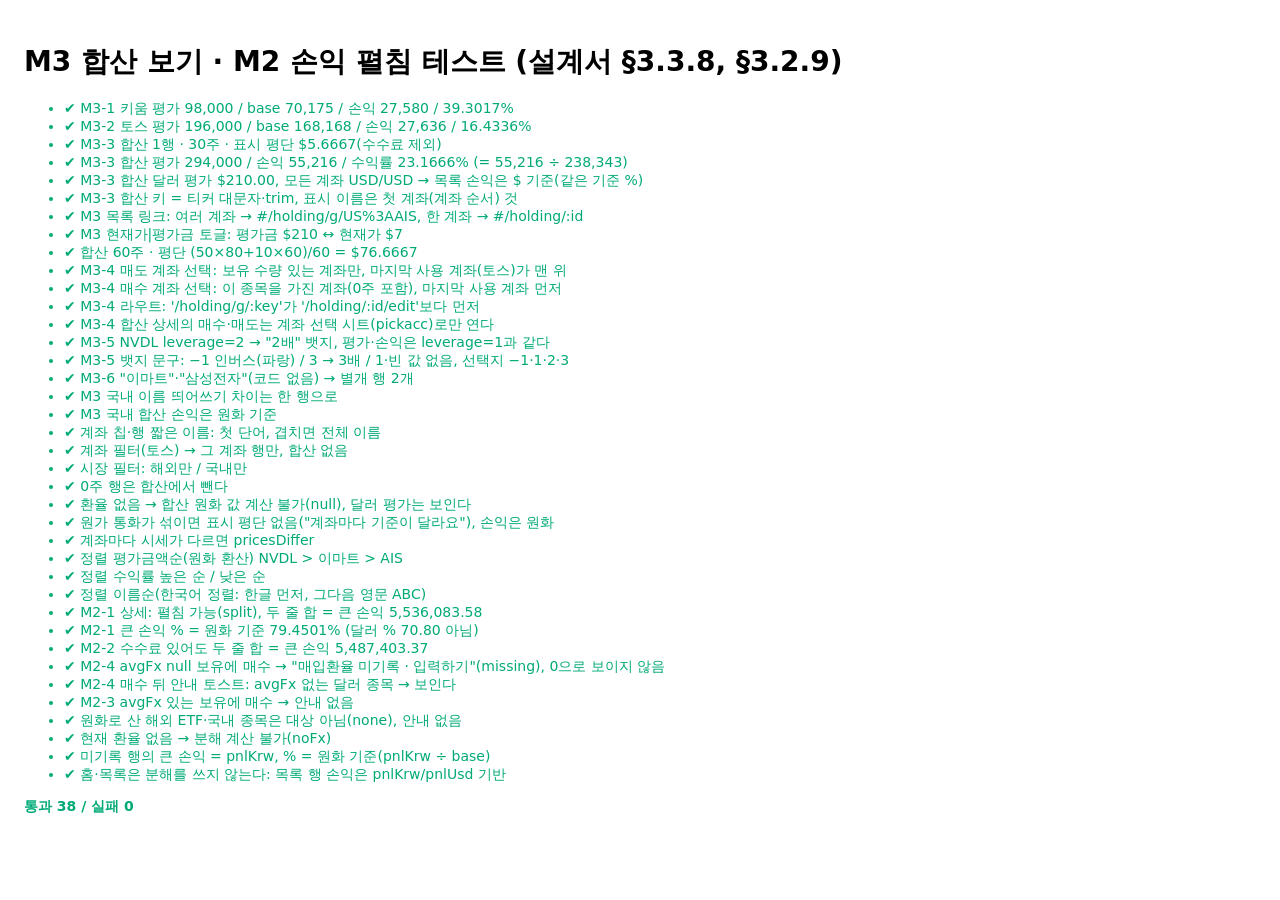
<file: tests-m3.html>
<!doctype html>
<html lang="ko"><head><meta charset="utf-8"><title>M3·M2 화면 규칙 테스트</title>
<style>body{font:14px system-ui;padding:16px}.ok{color:#0a7}.no{color:#d22;font-weight:700}</style></head>
<body><h1>M3 합산 보기 · M2 손익 펼침 테스트 (설계서 §3.3.8, §3.2.9)</h1><ul id="out"></ul><p id="sum"></p>
<script type="module">
import { valueHolding, applyBuy, summarize } from './js/calc.js';
import { holdingKey, groupRows, sortGroups, rowPl, rowValue, groupHref, accLabel, shortAccNames, leverageBadge, LEVERAGE_OPTS, accountChoices, pnlView, headlinePl, needFxHint } from './js/group.js';
const out = document.getElementById('out'); let pass = 0, fail = 0;
const near = (a, b, tol = 0.01) => a != null && Math.abs(a - b) <= tol;
function t(name, cond, detail = '') { const li = document.createElement('li'); li.className = cond ? 'ok' : 'no'; li.textContent = `${cond ? '✔' : '✘'} ${name} ${cond ? '' : detail}`; out.appendChild(li); cond ? pass++ : fail++; }

try {
  // ---------- M3 (fx = 1,400, 현재가 $7.00) ----------
  const fx = 1400;
  const kiwoom = { id: 'k', name: '키움', buyFeePct: 0.25, sellFeePct: 0.25, sellTaxPct: 0.2, baseCurrency: 'USD' };
  const toss = { id: 't', name: '토스', buyFeePct: 0.1, sellFeePct: 0.1, sellTaxPct: 0.2, baseCurrency: 'USD' };
  const meritz = { id: 'm', name: '메리츠', buyFeePct: 0.015, sellFeePct: 0.015, sellTaxPct: 0.2, baseCurrency: 'KRW' };
  const aisK = { id: 'a1', accountId: 'k', market: 'US', ticker: 'AIS', category: 'STOCK', quantity: 10, avgPrice: 5, costCurrency: 'USD' };
  const aisT = { id: 'a2', accountId: 't', market: 'US', ticker: 'ais ', name: 'AIS Corp', category: 'STOCK', quantity: 20, avgPrice: 6, costCurrency: 'USD' };
  let v = valueHolding(aisK, kiwoom, 7, fx);
  t('M3-1 키움 평가 98,000 / base 70,175 / 손익 27,580 / 39.3017%', near(v.mvKrw, 98000) && near(v.base, 70175) && near(v.pnlKrw, 27580) && near(headlinePl(v).ret, 39.3017, 0.0001), `${v.mvKrw} ${v.base} ${v.pnlKrw} ${headlinePl(v).ret}`);
  v = valueHolding(aisT, toss, 7, fx);
  t('M3-2 토스 평가 196,000 / base 168,168 / 손익 27,636 / 16.4336%', near(v.mvKrw, 196000) && near(v.base, 168168) && near(v.pnlKrw, 27636) && near(headlinePl(v).ret, 16.4336, 0.0001), `${v.mvKrw} ${v.base} ${v.pnlKrw}`);

  const accounts = [kiwoom, meritz, toss];
  const S = (hs, f = fx, priceOf = () => 7) => summarize({ accounts, holdings: hs, cash: [], priceOf, fx: f });
  const order = accounts.map((a) => a.id);
  let gs = groupRows(S([aisK, aisT]).rows, { accountOrder: order });
  let g = gs[0];
  t('M3-3 합산 1행 · 30주 · 표시 평단 $5.6667(수수료 제외)', gs.length === 1 && g.quantity === 30 && near(g.avgPrice, 5.6667, 0.0001) && g.count === 2, JSON.stringify({ n: gs.length, q: g.quantity, a: g.avgPrice }));
  t('M3-3 합산 평가 294,000 / 손익 55,216 / 수익률 23.1666% (= 55,216 ÷ 238,343)', near(g.mvKrw, 294000) && near(g.pnlKrw, 55216) && near(g.base, 238343) && near(g.ret, 23.1666, 0.0001), `${g.mvKrw} ${g.pnlKrw} ${g.ret}`);
  t('M3-3 합산 달러 평가 $210.00, 모든 계좌 USD/USD → 목록 손익은 $ 기준(같은 기준 %)', near(g.mvNative, 210) && g.allUsd && rowPl(g).cur === 'USD' && near(rowPl(g).value, g.pnlUsd) && rowPl(g).ret === g.retUsd);
  t('M3-3 합산 키 = 티커 대문자·trim, 표시 이름은 첫 계좌(계좌 순서) 것', g.key === 'US:AIS' && g.h.id === 'a1' && accLabel(g.accNames) === '키움 외 1', `${g.key} ${g.h.id} ${accLabel(g.accNames)}`);
  t('M3 목록 링크: 여러 계좌 → #/holding/g/US%3AAIS, 한 계좌 → #/holding/:id', groupHref(g) === '#/holding/g/US%3AAIS' && decodeURIComponent('US%3AAIS') === g.key && groupHref(groupRows(S([aisK]).rows)[0]) === '#/holding/a1');
  t('M3 현재가|평가금 토글: 평가금 $210 ↔ 현재가 $7', rowValue(g, 'mv').value === g.mvNative && rowValue(g, 'mv').cur === 'USD' && rowValue(g, 'price').value === 7 && rowValue(g, 'price').price === true);

  // 두 계좌 합산 평단: 50주 @80 + 10주 @60
  g = groupRows(S([{ ...aisK, quantity: 50, avgPrice: 80 }, { ...aisT, quantity: 10, avgPrice: 60 }]).rows)[0];
  t('합산 60주 · 평단 (50×80+10×60)/60 = $76.6667', g.quantity === 60 && near(g.avgPrice, (50 * 80 + 10 * 60) / 60, 1e-9) && near(g.avgPrice, 76.6667, 0.0001), g.avgPrice);

  // M3-4: 합산에서 매도 → 계좌 선택. 계좌 없이는 매도 폼 링크가 없다
  const hs4 = [aisK, aisT, { ...aisK, id: 'a3', accountId: 'm', quantity: 0 }];
  let ch = accountChoices(hs4, 'US:AIS', 'SELL', 't');
  t('M3-4 매도 계좌 선택: 보유 수량 있는 계좌만, 마지막 사용 계좌(토스)가 맨 위', ch.length === 2 && ch[0].id === 'a2' && ch[1].id === 'a1', ch.map((h) => h.id).join());
  ch = accountChoices(hs4, 'US:AIS', 'BUY', 'k');
  t('M3-4 매수 계좌 선택: 이 종목을 가진 계좌(0주 포함), 마지막 사용 계좌 먼저', ch.length === 3 && ch[0].accountId === 'k');
  const mainSrc = await (await fetch('./js/main.js', { cache: 'no-store' })).text();
  const iG = mainSrc.indexOf("['/holding/g/:key'"), iE = mainSrc.indexOf("['/holding/:id/edit'");
  t("M3-4 라우트: '/holding/g/:key'가 '/holding/:id/edit'보다 먼저", iG > 0 && iE > 0 && iG < iE, `${iG} ${iE}`);
  const shSrc = await (await fetch('./js/screens/holdings.js', { cache: 'no-store' })).text();
  t("M3-4 합산 상세의 매수·매도는 계좌 선택 시트(pickacc)로만 연다", /openSheet\('pickacc', \{ sid: key, side: 'SELL' \}\)/.test(shSrc) && !/GroupDetail[\s\S]*?trade\/SELL[\s\S]*?export function HoldingDetail/.test(shSrc));

  // M3-5: 레버리지는 표시 전용
  const nvdl1 = { id: 'n', accountId: 't', market: 'US', ticker: 'NVDL', category: 'ETF', quantity: 30, avgPrice: 120, costCurrency: 'USD' };
  const g1 = groupRows(S([nvdl1], fx, () => 140).rows)[0], g2 = groupRows(S([{ ...nvdl1, leverage: 2 }], fx, () => 140).rows)[0];
  t('M3-5 NVDL leverage=2 → "2배" 뱃지, 평가·손익은 leverage=1과 같다', leverageBadge(g2.leverage)?.text === '2배' && leverageBadge(g1.leverage) === null && g1.mvKrw === g2.mvKrw && g1.pnlKrw === g2.pnlKrw && g1.pnlUsd === g2.pnlUsd);
  t('M3-5 뱃지 문구: −1 인버스(파랑) / 3 → 3배 / 1·빈 값 없음, 선택지 −1·1·2·3', leverageBadge(-1).text === '인버스' && leverageBadge(-1).cls === 'dn' && leverageBadge(3).text === '3배' && leverageBadge(1) === null && leverageBadge(undefined) === null && LEVERAGE_OPTS.map(([x]) => x).join() === '-1,1,2,3');

  // M3-6: 국내 종목코드 없음 → 이름으로 묶는다
  const emart = { id: 'e', accountId: 't', market: 'KR', name: '이마트', ticker: '', category: 'STOCK', quantity: 10, avgPrice: 75000, costCurrency: 'KRW' };
  const sam = { id: 's', accountId: 'm', market: 'KR', name: '삼성전자', ticker: '', category: 'STOCK', quantity: 5, avgPrice: 70000, costCurrency: 'KRW' };
  gs = groupRows(S([emart, sam], fx, () => null).rows);
  t('M3-6 "이마트"·"삼성전자"(코드 없음) → 별개 행 2개', gs.length === 2 && holdingKey(emart) !== holdingKey(sam) && holdingKey(emart) === 'KR:이마트', gs.map((x) => x.key).join());
  t('M3 국내 이름 띄어쓰기 차이는 한 행으로', holdingKey({ market: 'KR', name: '삼성 전자' }) === holdingKey(sam) && groupRows(S([sam, { ...sam, id: 's2', accountId: 't', name: '삼성 전자' }], fx, () => null).rows).length === 1);
  t('M3 국내 합산 손익은 원화 기준', rowPl(gs[0]).cur === 'KRW' && rowValue(gs[0], 'mv').cur === 'KRW');

  const sn = shortAccNames([{ id: 'k', name: '키움 · 해외주식' }, { id: 't', name: '토스 · 기본계좌' }, { id: 'm1', name: '메리츠 A' }, { id: 'm2', name: '메리츠 B' }]);
  t('계좌 칩·행 짧은 이름: 첫 단어, 겹치면 전체 이름', sn.k === '키움' && sn.t === '토스' && sn.m1 === '메리츠 A' && sn.m2 === '메리츠 B', JSON.stringify(sn));
  // 계좌 필터·시장 필터·0주·환율 없음·원가 통화 섞임
  gs = groupRows(S([aisK, aisT, emart]).rows, { accountId: 't' });
  t('계좌 필터(토스) → 그 계좌 행만, 합산 없음', gs.length === 2 && gs.every((x) => x.count === 1 && x.accountIds[0] === 't'));
  t('시장 필터: 해외만 / 국내만', groupRows(S([aisK, emart]).rows, { market: 'US' }).length === 1 && groupRows(S([aisK, emart]).rows, { market: 'KR' })[0].key === 'KR:이마트');
  t('0주 행은 합산에서 뺀다', groupRows(S([aisK, { ...aisT, quantity: 0 }]).rows)[0].count === 1);
  g = groupRows(S([aisK, aisT], null).rows)[0];
  t('환율 없음 → 합산 원화 값 계산 불가(null), 달러 평가는 보인다', g.mvKrw === null && g.pnlKrw === null && g.ret === null && near(g.mvNative, 210) && rowPl(g).value === g.pnlUsd);
  g = groupRows(S([aisK, { ...aisT, avgPrice: 8400, costCurrency: 'KRW' }]).rows)[0];
  t('원가 통화가 섞이면 표시 평단 없음("계좌마다 기준이 달라요"), 손익은 원화', g.mixedCost && g.avgPrice === null && !g.allUsd && rowPl(g).cur === 'KRW' && g.quantity === 30);
  g = groupRows(S([aisK, aisT], fx, (h) => (h.id === 'a1' ? 7 : 7.1)).rows)[0];
  t('계좌마다 시세가 다르면 pricesDiffer', g.pricesDiffer === true);

  // 정렬
  const sg = groupRows(S([aisK, nvdl1, emart], fx, (h) => (h.id === 'n' ? 100 : h.id === 'e' ? 80000 : 7)).rows);
  const ids = (m) => sortGroups(sg, m).map((x) => x.h.id).join();
  t('정렬 평가금액순(원화 환산) NVDL > 이마트 > AIS', ids('mv') === 'n,e,a1', ids('mv'));
  t('정렬 수익률 높은 순 / 낮은 순', ids('retDesc') === 'a1,e,n' && ids('retAsc') === 'n,e,a1', `${ids('retDesc')} | ${ids('retAsc')}`);
  t('정렬 이름순(한국어 정렬: 한글 먼저, 그다음 영문 ABC)', ids('name') === 'e,a1,n', ids('name'));

  // ---------- M2 화면 규칙 (fx = 1,365.85) ----------
  const fx2 = 1365.85, zero = { buyFeePct: 0, sellFeePct: 0, sellTaxPct: 0 };
  const nvda = { market: 'US', category: 'STOCK', quantity: 40, avgPrice: 134, costCurrency: 'USD' };
  const nvdaFx = { ...nvda, avgFx: 1300 };
  v = valueHolding(nvdaFx, zero, 228.87, fx2);
  t('M2-1 상세: 펼침 가능(split), 두 줄 합 = 큰 손익 5,536,083.58', pnlView(nvdaFx, v) === 'split' && near(v.pnlPrice + v.pnlFx, headlinePl(v).value) && near(headlinePl(v).value, 5536083.58));
  t('M2-1 큰 손익 % = 원화 기준 79.4501% (달러 % 70.80 아님)', near(headlinePl(v).ret, 79.4501, 0.0001));
  v = valueHolding(nvdaFx, { buyFeePct: 0.25, sellFeePct: 0.25 }, 228.87, fx2);
  t('M2-2 수수료 있어도 두 줄 합 = 큰 손익 5,487,403.37', near(v.pnlPrice + v.pnlFx, 5487403.37) && near(headlinePl(v).value, 5487403.37) && near(headlinePl(v).ret, 78.5551, 0.0001));
  const b4 = { ...nvda, ...applyBuy(nvda, 10, 200, 1400) };
  v = valueHolding(b4, zero, 228.87, fx2);
  t('M2-4 avgFx null 보유에 매수 → "매입환율 미기록 · 입력하기"(missing), 0으로 보이지 않음', b4.avgFx === null && pnlView(b4, v) === 'missing' && v.pnlFx === null);
  t('M2-4 매수 뒤 안내 토스트: avgFx 없는 달러 종목 → 보인다', needFxHint(b4) === true);
  const b3 = { ...nvdaFx, ...applyBuy(nvdaFx, 10, 200, 1400) };
  t('M2-3 avgFx 있는 보유에 매수 → 안내 없음', needFxHint(b3) === false && pnlView(b3, valueHolding(b3, zero, 228.87, fx2)) === 'split');
  const krwEtf = { market: 'US', category: 'ETF', quantity: 1, avgPrice: 325211, costCurrency: 'KRW' };
  t('원화로 산 해외 ETF·국내 종목은 대상 아님(none), 안내 없음', pnlView(krwEtf, valueHolding(krwEtf, zero, 307.78, fx2)) === 'none' && pnlView(emart, valueHolding(emart, zero, 80000, fx2)) === 'none' && !needFxHint(krwEtf) && !needFxHint(emart));
  v = valueHolding(nvdaFx, zero, 228.87, null);
  t('현재 환율 없음 → 분해 계산 불가(noFx)', pnlView(nvdaFx, v) === 'noFx' && headlinePl(v).value === null);
  v = valueHolding(nvda, { buyFeePct: 0.25, sellFeePct: 0.25 }, 228.87, fx2);
  t('미기록 행의 큰 손익 = pnlKrw, % = 원화 기준(pnlKrw ÷ base)', near(headlinePl(v).value, v.pnlKrw) && near(headlinePl(v).ret, (v.pnlKrw / v.base) * 100, 1e-9));
  t('홈·목록은 분해를 쓰지 않는다: 목록 행 손익은 pnlKrw/pnlUsd 기반', (() => { const gg = groupRows(summarize({ accounts: [{ id: 'z', ...zero }], holdings: [{ ...nvdaFx, id: 'x', accountId: 'z' }], cash: [], priceOf: () => 228.87, fx: fx2 }).rows)[0]; return near(rowPl(gg).value, 3794.8) && rowPl(gg).cur === 'USD'; })());
} catch (e) { t('테스트 예외', false, e.stack || e.message); }

document.getElementById('sum').innerHTML = `<b class="${fail ? 'no' : 'ok'}">통과 ${pass} / 실패 ${fail}</b>`;
document.title = fail ? `FAIL ${fail}` : `PASS ${pass}`;
</script></body></html>
</file>
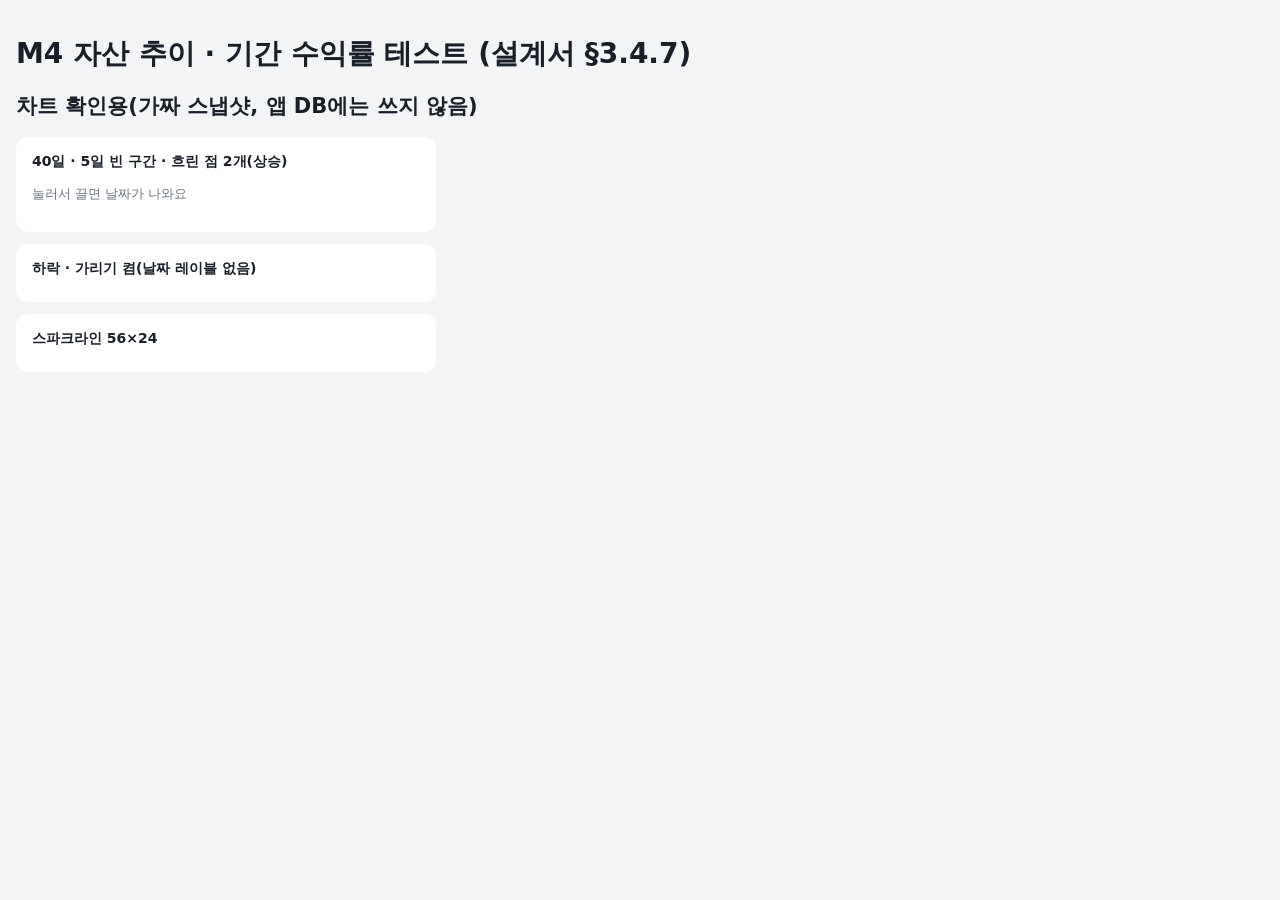
<file: tests-m4.html>
<!doctype html>
<html lang="ko" data-theme="light"><head><meta charset="utf-8"><title>M4 기간 수익률 테스트</title>
<meta name="viewport" content="width=device-width,initial-scale=1">
<script type="importmap">
{ "imports": {
  "react": "https://esm.sh/react@18.3.1",
  "react-dom/client": "https://esm.sh/react-dom@18.3.1/client?external=react",
  "htm": "https://esm.sh/htm@3.1.1"
} }
</script>
<link rel="stylesheet" href="./css/app.css">
<link rel="stylesheet" href="./css/m4.css">
<style>body{font:14px system-ui;padding:16px;background:var(--bg);color:var(--t1)}.ok{color:#0a7}.no{color:#d22;font-weight:700}.demo{background:var(--card);padding:16px;max-width:420px;border-radius:12px;margin:12px 0}.demo h3{margin:0 0 8px;font-size:14px}</style></head>
<body><h1>M4 자산 추이 · 기간 수익률 테스트 (설계서 §3.4.7)</h1><ul id="out"></ul><p id="sum"></p>
<h2>차트 확인용(가짜 스냅샷, 앱 DB에는 쓰지 않음)</h2>
<div class="demo"><h3>40일 · 5일 빈 구간 · 흐린 점 2개(상승)</h3><div id="c1"></div><p id="c1s" class="sm">눌러서 끌면 날짜가 나와요</p></div>
<div class="demo"><h3>하락 · 가리기 켬(날짜 레이블 없음)</h3><div id="c2"></div></div>
<div class="demo"><h3>스파크라인 56×24</h3><span id="s1"></span> <span id="s2"></span> <span id="s3"></span></div>
<script type="module">
import { netExternalCum, netExternalCumUsd, buildSnapshot, mergeLive, pickBase, periodReturn, periodView, targetDate, mdLabel } from './js/period.js';
import { layout, trend } from './js/charts.js';
import { money, pct, setHidden } from './js/format.js';
const out = document.getElementById('out'); let pass = 0, fail = 0;
const near = (a, b, tol = 0.01) => a != null && Math.abs(a - b) <= tol;
function t(name, cond, detail = '') { const li = document.createElement('li'); li.className = cond ? 'ok' : 'no'; li.textContent = `${cond ? '✔' : '✘'} ${name} ${cond ? '' : detail}`; out.appendChild(li); cond ? pass++ : fail++; }
const snap = (date, V, N, extra = {}) => ({ date, totalAssetKrw: V, v: 2, netExternalCum: N, netExternalCumUsd: null, ...extra });

// M4-1 ~ M4-3 계산식
let r = periodReturn(snap('2026-08-24', 10000000, 0), snap('2026-09-24', 12000000, 1000000));
t('M4-1 손익 1,000,000 / 9.0909%', r.ok && near(r.pnl, 1000000) && near(r.ret, 9.0909, 1e-4), JSON.stringify(r));
r = periodReturn(snap('2026-08-24', 10000000, 1000000), snap('2026-09-24', 9500000, 0));
t('M4-2 100만 출금: 손익 500,000 / 5.0000%', r.ok && near(r.pnl, 500000) && near(r.ret, 5, 1e-4), JSON.stringify(r));
r = periodReturn({ date: '2026-08-24', v: 2, totalAssetKrw: 1, netExternalCum: 0, totalUsd: 7000, netExternalCumUsd: 0 }, { date: '2026-09-24', v: 2, totalAssetKrw: 1, netExternalCum: 0, totalUsd: 7300, netExternalCumUsd: 100 }, 'USD');
t('M4-3 달러: 손익 $200.00 / 2.8169%', r.ok && near(r.pnl, 200) && near(r.ret, 2.8169, 1e-4), JSON.stringify(r));
r = periodReturn({ date: '2026-08-24', v: 2, totalAssetKrw: 1, netExternalCum: 0, totalUsd: 7000, netExternalCumUsd: null }, { date: '2026-09-24', v: 2, totalAssetKrw: 1, netExternalCum: 0, totalUsd: 7300, netExternalCumUsd: 100 }, 'USD');
t('달러 누계 null → 계산 불가(nofx)', !r.ok && r.reason === 'nofx');
r = periodReturn(snap('2026-08-24', 0, 1000000), snap('2026-09-24', 50000, 0));
t('분모 ≤ 0(시작 자산 0, 전액 출금 뒤) → 수익률 null, 손익만', r.ok && r.ret === null && near(r.pnl, 1050000), JSON.stringify(r));

// M4-4 기준 스냅샷 고르기
const TODAY = '2026-09-24';
const snaps = [snap('2026-08-15', 9000000, 0), snap('2026-08-20', 10000000, 0), snap('2026-08-25', 10100000, 0), snap('2026-09-23', 11000000, 0), snap(TODAY, 12000000, 1000000)];
t('1달 목표일 = 8월 24일', targetDate('1m', TODAY) === '2026-08-24');
let S = pickBase(snaps, '1m', TODAY);
let v = periodView(snaps, '1m', TODAY);
t('M4-4 8/24 없음 → 8/20 사용, 헤더 "8월 20일 대비"', S.date === '2026-08-20' && mdLabel(S.date) === '8월 20일' && near(v.r.pnl, 1000000), S && S.date);
t('기준일 이후 점만 차트에(8/20~9/24, 4개)', v.series.length === 4 && v.series[0].date === '2026-08-20');
t('오늘 칩 = 어제 이전 가장 가까운 스냅샷(9/23)', pickBase(snaps, '1d', TODAY).date === '2026-09-23');
t('전체 = netExternalCum 있는 첫 스냅샷', pickBase([{ date: '2026-08-01', totalAssetKrw: 1 }, ...snaps], 'all', TODAY).date === '2026-08-15');
t('1년: 목표일 이전 스냅샷 없음 → 데이터 없음', periodView(snaps, '1y', TODAY).r.reason === 'nodata');
t('3달 목표일 6/24, 1주 9/17', targetDate('3m', TODAY) === '2026-06-24' && targetDate('1w', TODAY) === '2026-09-17');

// M4-5 v1 기준 스냅샷
const v1 = [{ date: '2026-08-20', totalAssetKrw: 10000000, totalCostKrw: 1, cashKrw: 1, usdKrw: 1400, byCategory: {} }, snap(TODAY, 12000000, 0)];
v = periodView(v1, '1m', TODAY);
t('M4-5 기준이 v1 → 데이터 없음, 기록 시작일 9월 24일', !v.r.ok && v.r.reason === 'nodata' && mdLabel(v.since) === '9월 24일', JSON.stringify(v.r));
t('M4-5 v1이라도 차트 점은 그린다(보간·앞당김 없음)', v.series.length === 2 && v.S.date === '2026-08-20');
t('첫날(스냅샷이 오늘 하나) 전체 칩 → 데이터 없음(0% 아님)', !periodView([snap(TODAY, 1, 0)], 'all', TODAY).r.ok);

// M4-6 백데이트 입금
const tx = [];
const s91 = { date: '2026-09-01', totalAssetKrw: 10000000, v: 2, netExternalCum: netExternalCum(tx, '2026-09-01') };
const s910 = { date: '2026-09-10', totalAssetKrw: 10200000, v: 2, netExternalCum: netExternalCum(tx, '2026-09-10') };
tx.push({ id: 'd', date: '2026-09-05', type: 'deposit', external: true, currency: 'KRW', amount: 1000000, krwValue: 1000000, usdValue: null });
const s915 = { date: '2026-09-15', totalAssetKrw: 11300000, v: 2, netExternalCum: netExternalCum(tx, '2026-09-15') };
const a = periodReturn(s91, s910), b = periodReturn(s910, s915);
t('M4-6 9/1~9/10 손익 불변(200,000)', near(a.pnl, 200000) && s910.netExternalCum === 0);
t('M4-6 9/10~9/15 구간에서 1,000,000 차감 → 손익 100,000', s915.netExternalCum === 1000000 && near(b.pnl, 100000) && near(b.dN, 1000000), JSON.stringify(b));

// 순유입 누계
const ctx = [
  { date: '2026-09-01', external: true, amount: 1000000, currency: 'KRW', krwValue: 1000000, usdValue: 1000000 / 1400 },
  { date: '2026-09-02', external: true, amount: -100, currency: 'USD', krwValue: -140000, usdValue: -100 },
  { date: '2026-09-03', external: false, type: 'interest', amount: 500, currency: 'KRW' },
  { date: '2026-09-03', external: false, type: 'adjust', amount: 99999, currency: 'KRW' },
  { date: '2026-09-30', external: true, amount: 5, currency: 'KRW', krwValue: 5, usdValue: null },
];
t('netExternalCum: external 행만, 날짜 ≤ 기준일', netExternalCum(ctx, '2026-09-24') === 860000 && netExternalCum(ctx, '2026-09-01') === 1000000);
t('netExternalCumUsd: 합산 / 달러값 없는 행이 있으면 null', near(netExternalCumUsd(ctx, '2026-09-24'), 1000000 / 1400 - 100, 1e-6) && netExternalCumUsd(ctx, '2026-09-30') === null);
t('초기 보유 externalKrw(v2 이후)도 유입', netExternalCum([], '2026-09-24', [{ initial: true, tradedAt: '2026-09-10', externalKrw: 700000 }, { initial: true, tradedAt: '2026-09-10' }]) === 700000);

// 스냅샷 v2 모양
const sum = { total: 14000000, costKrw: 9000000, cashKrw: 1000000, cats: [{ id: 'ETF', value: 13000000 }], byAccount: [{ acc: { id: 'k' }, totalKrw: 14000000 }], noPrice: 1, fxMissing: false };
const bs = buildSnapshot({ date: TODAY, sum, fxRate: 1400, cashTx: ctx, trades: [] });
t('buildSnapshot: 기존 필드 유지 + v2 필드', bs.totalAssetKrw === 14000000 && bs.usdKrw === 1400 && bs.byCategory.ETF === 13000000 && bs.v === 2 && bs.totalUsd === 10000 && bs.netExternalCum === 860000 && bs.byAccount.k === 14000000 && bs.noPrice === 1 && bs.fxMissing === false);
t('buildSnapshot: 환율 없으면 totalUsd null', buildSnapshot({ date: TODAY, sum, fxRate: null, cashTx: [] }).totalUsd === null);
t('mergeLive: 같은 날짜는 지금 값으로, 날짜순', (() => { const m = mergeLive([snap(TODAY, 1, 0), snap('2026-09-01', 2, 0)], snap(TODAY, 3, 0)); return m.length === 2 && m[0].date === '2026-09-01' && m[1].totalAssetKrw === 3; })());

// USD 모드
const us = [{ date: '2026-08-20', v: 2, totalAssetKrw: 1, netExternalCum: 0, totalUsd: null, usdKrw: null, netExternalCumUsd: 0 }, { date: TODAY, v: 2, totalAssetKrw: 2, netExternalCum: 0, totalUsd: 10, netExternalCumUsd: 0 }];
v = periodView(us, '1m', TODAY, 'USD');
t('USD 모드: 기준일 환율 없음 → 계산 불가, 원화는 계산됨', v.r.reason === 'nofx' && periodView(us, '1m', TODAY, 'KRW').r.ok);

// 차트 배치: 빈 날 끊김·흐린 점·색
const pts = [];
for (let i = 0; i < 40; i++) {
  if (i >= 15 && i < 20) continue; // 5일 빈 구간
  const d = new Date(2026, 7, 16 + i);
  const date = `${d.getFullYear()}-${String(d.getMonth() + 1).padStart(2, '0')}-${String(d.getDate()).padStart(2, '0')}`;
  pts.push({ date, value: 30000000 + i * 90000 + Math.sin(i / 2) * 400000, dim: i === 8 || i === 30 });
}
const L = layout(pts, 360, 160);
t('빈 날(5일) → 선 2조각으로 끊김, 보간 없음', L.segs.length === 2 && L.segs[0].length === 15 && L.segs[1].length === 20);
t('흐린 점 2개', L.dots.length === 2);
t('시작보다 오르면 up, 내리면 dn', trend(pts) === 'up' && trend([...pts].reverse().map((p, i) => ({ ...p, date: pts[i].date }))) === 'dn');
t('값 null(환율 없는 날 달러 모드)도 끊김', layout([{ date: '2026-09-01', value: 1 }, { date: '2026-09-02', value: null }, { date: '2026-09-03', value: 2 }], 100, 50).segs.length === 2);

// M4-7 가리기: 금액 문자열에 숫자가 없어야 함, %는 그대로
setHidden(true);
const hid = `${money(1000000, 'KRW', { sign: true })} (${pct(9.0909, 2)})`;
t('M4-7 가리기 → 금액 •••••, %만 보임', !/\d/.test(money(1234567, 'KRW')) && !/\d/.test(money(12.5, 'USD')) && hid.includes('+9.09%'), hid);
setHidden(false);

document.getElementById('sum').innerHTML = `<b class="${fail ? 'no' : 'ok'}">통과 ${pass} / 실패 ${fail}</b>`;
document.title = fail ? `FAIL ${fail}` : `PASS ${pass}`;

// ---- 눈으로 확인: 합성 스냅샷으로 LineChart·Spark 렌더 ----
const { html, createRoot, useState } = await import('./js/react.js');
const { LineChart, Spark } = await import('./js/charts.js');
function Demo({ points, hide }) {
  const [i, setI] = useState(null);
  const m = (v) => (hide ? '•••••원' : money(v, 'KRW'));
  const p = i == null ? null : points[i];
  return html`<div>
    <div class="pl">${p ? `${mdLabel(p.date)} · ${m(p.value)}` : m(points[points.length - 1].value)}</div>
    <div style=${{ marginTop: '28px' }}><${LineChart} points=${points} label="합성 데이터 차트" onScrub=${setI} showDates=${!hide} /></div></div>`;
}
createRoot(document.getElementById('c1')).render(html`<${Demo} points=${pts} />`);
const down = pts.map((p, k) => ({ ...p, value: pts[pts.length - 1 - k].value }));
createRoot(document.getElementById('c2')).render(html`<${Demo} points=${down} hide />`);
createRoot(document.getElementById('s1')).render(html`<${Spark} points=${pts.slice(-30)} label="상승" />`);
createRoot(document.getElementById('s2')).render(html`<${Spark} points=${down.slice(-30)} label="하락" />`);
createRoot(document.getElementById('s3')).render(html`<${Spark} points=${pts.slice(-1)} label="한 점" />`);
</script></body></html>
</file>
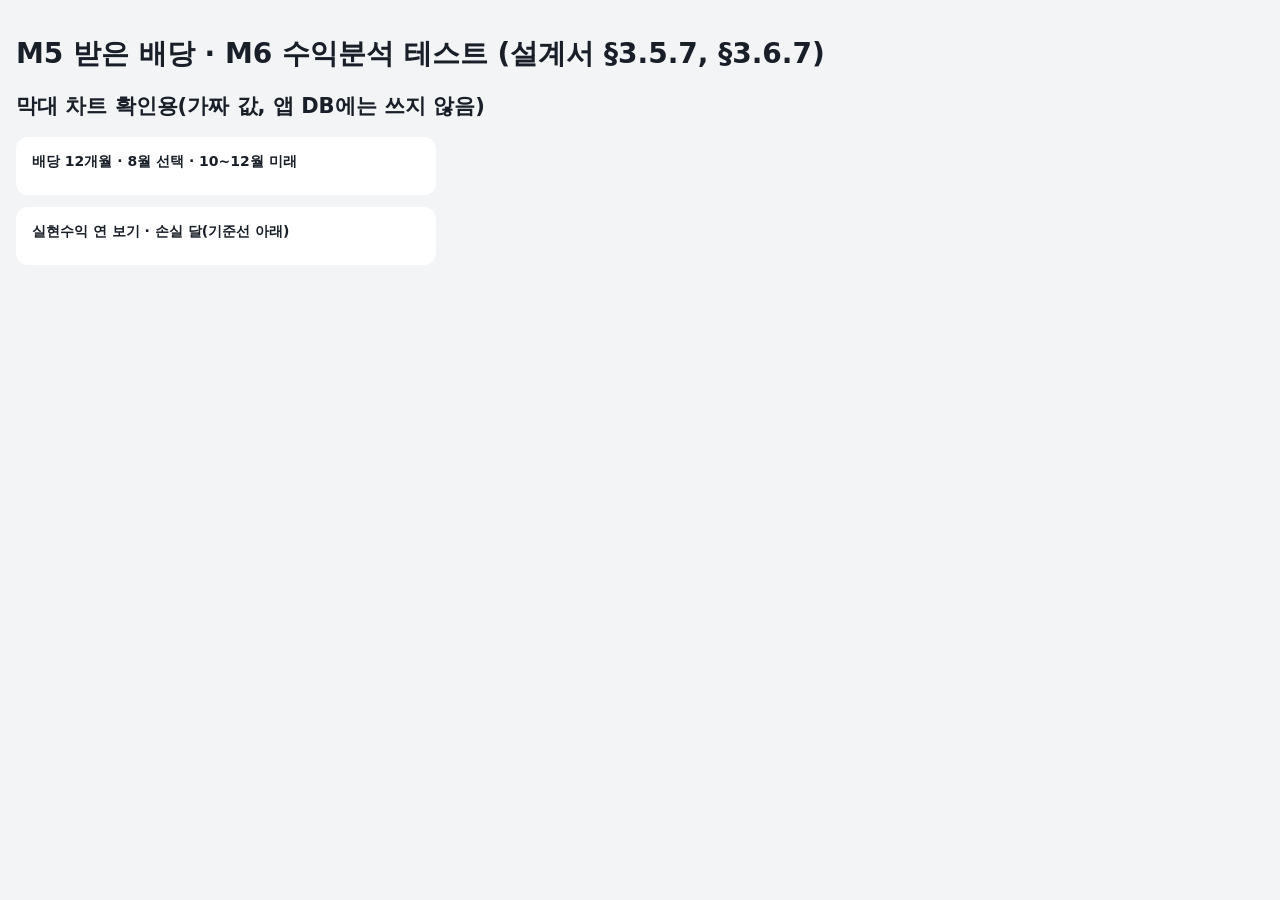
<file: tests-m56.html>
<!doctype html>
<html lang="ko" data-theme="light"><head><meta charset="utf-8"><title>M5·M6 배당·수익분석 테스트</title>
<meta name="viewport" content="width=device-width,initial-scale=1">
<script type="importmap">
{ "imports": {
  "react": "https://esm.sh/react@18.3.1",
  "react-dom/client": "https://esm.sh/react-dom@18.3.1/client?external=react",
  "htm": "https://esm.sh/htm@3.1.1"
} }
</script>
<link rel="stylesheet" href="./css/app.css">
<link rel="stylesheet" href="./css/m56.css">
<style>body{font:14px system-ui;padding:16px;background:var(--bg);color:var(--t1)}.ok{color:#0a7}.no{color:#d22;font-weight:700}.demo{background:var(--card);padding:16px;max-width:420px;border-radius:12px;margin:12px 0}.demo h3{margin:0 0 8px;font-size:14px}</style></head>
<body><h1>M5 받은 배당 · M6 수익분석 테스트 (설계서 §3.5.7, §3.6.7)</h1><ul id="out"></ul><p id="sum"></p>
<h2>막대 차트 확인용(가짜 값, 앱 DB에는 쓰지 않음)</h2>
<div class="demo"><h3>배당 12개월 · 8월 선택 · 10~12월 미래</h3><div id="b1"></div></div>
<div class="demo"><h3>실현수익 연 보기 · 손실 달(기준선 아래)</h3><div id="b2"></div></div>
<script type="module">
import { dividendCalc, dividendChoices, qtyAtDate, payDateFx, dividendYear, dividendYears, defaultMonth, realizedPeriod, realizedYearBars, shiftMonth, divIn, sellValue } from './js/income.js';
import { applySell } from './js/calc.js';
import { barLayout } from './js/charts.js';
import { netExternalCum, netExternalCumUsd } from './js/period.js';
import { money, setHidden } from './js/format.js';
const out = document.getElementById('out'); let pass = 0, fail = 0;
const near = (a, b, tol = 0.005) => a != null && Math.abs(a - b) <= tol;
function t(name, cond, detail = '') { const li = document.createElement('li'); li.className = cond ? 'ok' : 'no'; li.textContent = `${cond ? '✔' : '✘'} ${name} ${cond ? '' : detail}`; out.appendChild(li); cond ? pass++ : fail++; }

// ---------- M5 계산 ----------
const c1 = dividendCalc({ mode: 'per', perShare: 0.45, quantity: 100, taxRate: 15, currency: 'USD' });
const d1 = { currency: 'USD', net: c1.net, gross: c1.gross, tax: c1.tax, fxRate: 1380, payDate: '2026-09-05' };
t('M5-1 JEPQ 100주 × $0.45, 15% → gross $45.00 / tax $6.75 / net $38.25 / 52,785원', c1.gross === 45 && c1.tax === 6.75 && c1.net === 38.25 && near(divIn(d1, 'net', 'KRW', null), 52785), JSON.stringify(c1));
const c4 = dividendCalc({ mode: 'per', perShare: 2000, quantity: 10, taxRate: 15.4, currency: 'KRW' });
t('M5-4 이마트 10주 × 2,000원, 15.4% → 20,000 / 3,080 / 16,920', c4.gross === 20000 && c4.tax === 3080 && c4.net === 16920, JSON.stringify(c4));
const c5 = dividendCalc({ mode: 'per', perShare: 0.45, quantity: 100, taxRate: 15, currency: 'USD', netOverride: 38.26 });
t('M5-5 세후를 $38.26으로 직접 → tax $6.74 역산, gross $45.00 유지', c5.gross === 45 && c5.tax === 6.74 && c5.net === 38.26, JSON.stringify(c5));
const ct = dividendCalc({ mode: 'total', gross: 45, quantity: 100, taxRate: 15, currency: 'USD' });
t('M5 총액 입력 → perShare = gross ÷ quantity', ct.perShare === 0.45 && ct.net === 38.25);
t('M5 세율 0 허용(ISA·연금)', dividendCalc({ mode: 'total', gross: 100, taxRate: 0, currency: 'USD' }).net === 100);
t('M5 세후가 세전보다 크면 거부', !!dividendCalc({ mode: 'total', gross: 45, taxRate: 15, currency: 'USD', netOverride: 46 }).error);
t('M5 원화 환산 $ 모드: KRW 배당 ÷ fxRate', near(divIn({ currency: 'KRW', net: 13800, fxRate: 1380 }, 'net', 'USD', 1400), 10));
t('M5 fxRate 없으면 지금 환율', near(divIn({ currency: 'USD', net: 10 }, 'net', 'KRW', 1400), 14000));
t('M5 지급일 환율: 그날 스냅샷 → 없으면 지금', payDateFx([{ date: '2026-09-05', usdKrw: 1380 }], '2026-09-05', 1400) === 1380 && payDateFx([], '2026-09-05', 1400) === 1400);

// 지급일 보유 수량 + 예전 보유
const jT = (id, side, q, d, extra = {}) => ({ id, accountId: 'K', market: 'US', ticker: 'JEPQ', side, quantity: q, tradedAt: d, ...extra });
const trJ = [jT('a', 'BUY', 60, '2026-07-01', { initial: true }), jT('b', 'BUY', 40, '2026-08-01'), jT('c', 'SELL', 100, '2026-09-20')];
const qa = qtyAtDate({ trades: trJ, holdings: [], key: 'US:JEPQ', accountId: 'K', date: '2026-09-05' });
const qb = qtyAtDate({ trades: trJ, holdings: [], key: 'US:JEPQ', accountId: 'K', date: '2026-07-15' });
t('M5 지급일 보유 수량: 9/5 = 100주, 7/15 = 60주 (전량 매도 뒤에도)', qa.quantity === 100 && !qa.check && qb.quantity === 60, JSON.stringify([qa, qb]));
const qm = qtyAtDate({ trades: trJ.slice(0, 2), holdings: [{ accountId: 'K', market: 'US', ticker: 'JEPQ', quantity: 90 }], key: 'US:JEPQ', accountId: 'K', date: '2026-09-05' });
t('M5 수량 직접 수정 흔적(거래 100 ≠ 보유 90) → 지금 수량 + 확인해 주세요', qm.quantity === 90 && qm.check);
const q0 = qtyAtDate({ trades: trJ, holdings: [], key: 'US:JEPQ', accountId: 'K', date: '2026-06-01' });
t('M5 지급일에 0주 → 0 + 확인(직접 입력)', q0.quantity === 0 && q0.check);
const ch = dividendChoices([{ accountId: 'K', market: 'US', ticker: 'VIG', quantity: 5 }, { accountId: 'M', market: 'US', ticker: 'VIG', quantity: 3 }, { accountId: 'K', market: 'KR', name: '이마트', quantity: 0 }], trJ);
const vig = ch.find((c) => c.key === 'US:VIG'), jepq = ch.find((c) => c.key === 'US:JEPQ'), emart = ch.find((c) => c.key === 'KR:이마트');
t('M5 종목 목록: 보유 중(두 계좌면 계좌 2개) + 예전 보유(trades·0주)', vig && !vig.past && vig.accountIds.length === 2 && jepq && jepq.past && jepq.accountIds[0] === 'K' && emart && emart.past && ch[0].key === 'US:VIG', JSON.stringify(ch));

// 연도 요약·기본 달
const divs = [
  { id: '1', holdingKey: 'US:JEPQ', market: 'US', ticker: 'JEPQ', accountId: 'K', payDate: '2026-08-05', currency: 'USD', gross: 45, tax: 6.75, net: 38.25, fxRate: 1380 },
  { id: '2', holdingKey: 'KR:이마트', market: 'KR', name: '이마트', accountId: 'K', payDate: '2026-08-12', currency: 'KRW', gross: 20000, tax: 3080, net: 16920, fxRate: 1380 },
  { id: '3', holdingKey: 'US:JEPQ', market: 'US', ticker: 'JEPQ', accountId: 'K', payDate: '2025-12-05', currency: 'USD', gross: 10, tax: 1.5, net: 8.5, fxRate: 1300 },
];
const Y = dividendYear(divs, 2026, 'KRW', 1400);
t('M5 올해 받은 배당 = 52,785 + 16,920 = 69,705원, 세전 82,100 / 세금 12,395, 8월 막대', near(Y.net, 69705) && near(Y.gross, 82100) && near(Y.tax, 12395) && near(Y.months[7], 69705) && Y.counts[7] === 2, JSON.stringify(Y));
const Yu = dividendYear(divs, 2026, 'USD', 1400);
t('M5 $ 모드: USD 그대로 + KRW ÷ fxRate', near(Yu.net, 38.25 + 16920 / 1380));
t('M5 연도 칩: 올해 + 기록 있는 해', JSON.stringify(dividendYears(divs, 2026)) === '[2026,2025]');
t('M5 기본 달: 이번 달 기록 없으면 가장 최근 받은 달(8월), 지난해는 12월부터', defaultMonth(Y.counts, 2026, '2026-09-24') === 7 && defaultMonth(dividendYear(divs, 2025).counts, 2025, '2026-09-24') === 11 && defaultMonth(Array(12).fill(0), 2026, '2026-09-24') === 8);

// ---------- M6 ----------
const nvda = { id: 'S1', side: 'SELL', market: 'US', ticker: 'NVDA', accountId: 'K', tradedAt: '2026-09-18', priceCurrency: 'USD', realizedKrw: 1610560, realizedNative: 1150.40, fxRate: 1400 };
const jepqDiv = { id: 'D1', holdingKey: 'US:JEPQ', market: 'US', ticker: 'JEPQ', accountId: 'K', payDate: '2026-09-05', currency: 'USD', gross: 45, tax: 6.75, net: 38.25, fxRate: 1380 };
const intr = { id: 'I1', type: 'interest', accountId: 'K', currency: 'KRW', amount: 1234, date: '2026-09-10' };
const base = { trades: [nvda], dividends: [jepqDiv], cashTx: [intr], fxNow: 1400 };
let R = realizedPeriod({ ...base, period: '2026-09' });
t('M6-1 판매 1,610,560 / 배당 52,785 / 이자 1,234 / 합 1,664,579', near(R.sell, 1610560) && near(R.div, 52785) && near(R.interest, 1234) && near(R.total, 1664579), JSON.stringify(R));
const s2 = applySell({ market: 'US', category: 'STOCK', quantity: 40, avgPrice: 134, costCurrency: 'USD', avgFx: 1300 }, { buyFeePct: 0.25, sellFeePct: 0.25 }, 10, 250, 1400);
R = realizedPeriod({ ...base, trades: [{ ...nvda, realizedKrw: s2.realizedKrw, realizedKrwAcq: s2.realizedKrwAcq }], period: '2026-09' });
t('M6-2 avgFx 1,300 매도(M2-5) → 판매 1,744,895 / 합 1,798,914', near(R.sell, 1744895, 0.5) && near(R.total, 1798914, 0.5), JSON.stringify(R));
R = realizedPeriod({ ...base, period: '2026-09', market: 'US' });
t('M6-3 해외 필터 → 1,610,560 + 52,785 = 1,663,345, 이자 제외', near(R.total, 1663345) && R.interest === 0 && R.interestHidden);
t('M6 국내 필터 → 0(해외만 있는 달)', realizedPeriod({ ...base, period: '2026-09', market: 'KR' }).total === 0);
R = realizedPeriod({ ...base, trades: [nvda, { id: 'S2', side: 'SELL', market: 'US', ticker: 'AAPL', accountId: 'K', tradedAt: '2026-09-19', priceCurrency: 'USD', realizedKrw: null, realizedNative: 50 }], period: '2026-09' });
t('M6-4 환율 없이 기록된 매도 1건 → 합계 불변 + 빠진 건수 1', near(R.total, 1664579) && R.noFxSells === 1);
R = realizedPeriod({ ...base, trades: [{ ...nvda, closed: true }], period: '2026-09' });
t('M6-5 전량 매도 후 정리(closed) 종목도 그 달 리스트에 그대로', R.items.some((i) => i.key === 'US:NVDA' && near(i.sell, 1610560) && i.closed));
t('M6 종목별 리스트: 매도·배당·이자 행', R.items.length === 3 && R.items.find((i) => i.kind === 'interest').accountId === 'K');
R = realizedPeriod({ ...base, period: '2026-09', cur: 'USD' });
t('M6 $ 모드: 매도 realizedNative $1,150.40 + 배당 $38.25 + 이자 1,234 ÷ 1,400(추정)', near(R.sell, 1150.40) && near(R.div, 38.25) && near(R.interest, 1234 / 1400) && R.estimated, JSON.stringify(R));
t('M6 $ 모드 국내 매도: realizedKrw ÷ 매도 환율, 없으면 지금 환율(추정)', near(sellValue({ realizedKrw: 14000, fxRate: 1400 }, 'USD', 1300).v, 10) && sellValue({ realizedKrw: 13000 }, 'USD', 1300).est === true);
R = realizedPeriod({ ...base, trades: [{ ...nvda, realizedKrw: -500000 }], dividends: [], cashTx: [], period: '2026-09' });
t('M6 손실 달 → 합계 음수', R.total === -500000);
R = realizedPeriod({ ...base, trades: [], period: '2026-09' });
t('M6 배당만 있고 매도 없는 달 → 판매수익 0 유지', R.sell === 0 && near(R.total, 52785 + 1234));
const bars = realizedYearBars(base, 2026);
t('M6 연 보기 12개월: 9월 = 1,664,579, 나머지 0, 연 합계 같음', bars.length === 12 && near(bars[8], 1664579) && bars.filter((v) => v).length === 1 && near(realizedPeriod({ ...base, period: '2026' }).total, 1664579));
t('M6 계좌 필터', realizedPeriod({ ...base, period: '2026', accountId: 'X' }).total === 0);
t('M6 달 이동: 1월 − 1 = 지난해 12월, 12월 + 1 = 다음 해 1월', shiftMonth('2026-01', -1) === '2025-12' && shiftMonth('2025-12', 1) === '2026-01' && shiftMonth('2026-09', -12) === '2025-09');

// ---------- 막대 배치 ----------
const L = barLayout([100, -50, 0, null], 150);
t('막대: 기준선 = 양수 몫(100px), 음수는 기준선 아래, null은 빈 칸, 0은 높이 0', L.zero === 100 && L.bars[0].top === 0 && L.bars[0].h === 100 && L.bars[1].neg && L.bars[1].top === 100 && L.bars[1].h === 50 && L.bars[2].h === 0 && L.bars[3].empty, JSON.stringify(L));
t('막대: 아주 작은 값도 최소 2px', barLayout([1000, 1], 100).bars[1].h === 2);
t('막대: 모두 0이면 기준선은 바닥', barLayout([0, 0], 80).zero === 80);

// ---------- 저장소(버리는 IndexedDB 이름으로) ----------
await (async () => {
  const NAME = 'portfolio-test-m56-' + Date.now();
  globalThis.__PORTFOLIO_DB__ = NAME;
  const db = await import('./js/db.js');
  const S = await import('./js/store.js');
  const B = (a, c) => S.cashBalance(a, c);
  try {
    t('설정 기본값: holdingSort mv / holdingMarket all / 배당 세율 US 15·KR 15.4', S.DEFAULT_SETTINGS.holdingSort === 'mv' && S.DEFAULT_SETTINGS.holdingMarket === 'all' && S.DEFAULT_SETTINGS.divTaxDefault.US === 15 && S.DEFAULT_SETTINGS.divTaxDefault.KR === 15.4);
    await S.saveAccount({ id: 'K', name: '키움', currencies: ['KRW', 'USD'], baseCurrency: 'USD', buyFeePct: 0.25, sellFeePct: 0.25, sellTaxPct: 0 });
    await db.kvSet('fx', { rate: 1400, asOf: new Date().toISOString(), source: 'manual' });
    // 온보딩 중(onboarded=false) 종목 추가 → 외부 유입 기록 안 함
    const h0 = await S.addHolding({ accountId: 'K', market: 'US', ticker: 'JEPQ', category: 'ETF', quantity: 100, avgPrice: 50, costCurrency: 'USD' }, { tradedAt: '2026-08-01' });
    let st = await S.loadAll();
    const t0 = st.trades.find((x) => x.holdingId === h0.id);
    t('갭1 온보딩 중 종목 추가 → externalKrw 없음(기준선)', !('externalKrw' in t0));
    await S.saveSettings({ onboarded: true });
    const h1 = await S.addHolding({ accountId: 'K', market: 'US', ticker: 'VIG', category: 'ETF', quantity: 10, avgPrice: 180, costCurrency: 'USD', manualPrice: 200 }, { tradedAt: '2026-09-01' });
    st = await S.loadAll();
    const t1 = st.trades.find((x) => x.holdingId === h1.id);
    t('갭1 온보딩 뒤 종목 추가 → 10 × $200(입력 현재가) = $2,000 / 2,800,000원 고정', t1.externalUsd === 2000 && t1.externalKrw === 2800000 && t1.externalFx === 1400, JSON.stringify(t1));
    t('갭1 period.js 순유입 누계에 들어감(원·$)', netExternalCum([], '2026-09-24', st.trades) === 2800000 && netExternalCumUsd([], '2026-09-24', st.trades) === 2000 && netExternalCum([], '2026-08-31', st.trades) === 0);
    await S.updateHolding({ ...h1, quantity: 20, manualPrice: null });
    st = await S.loadAll();
    const t1b = st.trades.find((x) => x.holdingId === h1.id);
    t('갭1 처음 보유만 있는 종목 수정 → 같은 환율로 다시 계산(20 × $180 = $3,600 / 5,040,000원)', t1b.externalUsd === 3600 && t1b.externalKrw === 5040000 && t1b.quantity === 20);
    const h2 = await S.addHolding({ accountId: 'K', market: 'KR', name: '이마트', category: 'STOCK', quantity: 10, avgPrice: 60000 });
    await S.updateHolding({ ...h0, quantity: 100 });
    t('갭1 옛(외부 유입 없는) 초기 보유 수정 → 외부 유입 새로 만들지 않음', !('externalKrw' in (await S.loadAll()).trades.find((x) => x.holdingId === h0.id)));
    await S.deleteHolding(h2.id);
    st = await S.loadAll();
    t('갭1 처음 보유만 있는 종목 삭제 → 유입 기록도 사라짐', !st.trades.some((x) => x.holdingId === h2.id) && netExternalCum([], '2026-12-31', st.trades) === 5040000);
    // 이자 환율 저장
    const [ir] = await S.addCashTx({ type: 'interest', accountId: 'K', currency: 'USD', amount: 1.5 });
    t('M6 이자 행에 기록 시점 환율 저장(원/$ 환산용)', ir.fxRate === 1400 && ir.external === false);
    await S.deleteCashTx(ir.id);

    // M5-2 / M5-3 / M5-6
    const usd0 = await B('K', 'USD');
    const hj = { market: 'US', ticker: 'JEPQ', name: '' };
    const dv = await S.saveDividend({ holding: hj, accountId: 'K', payDate: '2026-09-05', mode: 'per', perShare: 0.45, quantity: 100, taxRate: 15, currency: 'USD', fxRate: 1380, applyCash: true });
    t('M5-2 현금 반영 켬 → 키움 USD +$38.25, cashApplied = net', (await B('K', 'USD')) === usd0 + 38.25 && dv.cashApplied.amount === 38.25 && dv.cashApplied.accountId === 'K' && dv.holdingKey === 'US:JEPQ', JSON.stringify(dv));
    st = await S.loadAll();
    t('M5 세율을 그 종목 기본값으로 기억(settings.divTaxRate)', st.settings.divTaxRate['US:JEPQ'] === 15);
    const dv2 = await S.saveDividend({ holding: hj, accountId: 'K', payDate: '2026-09-05', mode: 'per', perShare: 0.45, quantity: 100, taxRate: 15, currency: 'USD', fxRate: 1380, applyCash: true, netOverride: 38.26 }, dv.id);
    t('M5-5 수정: 세후 $38.26 → tax $6.74, cashApplied도 갱신(+$38.26), id·createdAt 유지', dv2.id === dv.id && dv2.createdAt === dv.createdAt && dv2.tax === 6.74 && (await B('K', 'USD')) === usd0 + 38.26 && (await S.loadAll()).dividends.length === 1);
    await S.deleteDividend(dv.id);
    st = await S.loadAll();
    t('M5-3 삭제 → USD 잔액 원래대로, 고아 행 없음', (await B('K', 'USD')) === usd0 && st.dividends.length === 0 && !st.cashTx.some((r) => r.type === 'div'));
    const dv6 = await S.saveDividend({ holding: hj, accountId: 'K', payDate: '2026-09-05', mode: 'total', gross: 45, quantity: 100, taxRate: 15, currency: 'USD', fxRate: 1380, applyCash: false });
    st = await S.loadAll();
    t('M5-6 현금 반영 끔 → cashApplied 없음, 잔액 변화 없음, 배당 합계에는 포함', !dv6.cashApplied && (await B('K', 'USD')) === usd0 && near(dividendYear(st.dividends, 2026, 'KRW').net, 52785));
    // M5-7: JEPQ 전량 매도 후에도 이력 유지
    const hq = st.holdings.find((x) => x.id === h0.id);
    await S.recordTrade({ holding: hq, account: st.accounts[0], side: 'SELL', quantity: 100, price: 55, fxRate: 1400, tradedAt: '2026-09-20', applyCash: false });
    await S.deleteHolding(h0.id);
    st = await S.loadAll();
    t('M5-7 JEPQ 전량 매도·삭제 후 → 배당 이력·월 막대 그대로, 종목 목록에 예전 보유', st.dividends.length === 1 && near(dividendYear(st.dividends, 2026, 'KRW').months[8], 52785) && dividendChoices(st.holdings, st.trades).find((c) => c.key === 'US:JEPQ')?.past === true);
    const q7 = qtyAtDate({ trades: st.trades, holdings: st.holdings, key: 'US:JEPQ', accountId: 'K', date: '2026-09-05' });
    t('M5 예전 보유 종목의 지급일 수량(9/5 = 100주)', q7.quantity === 100 && !q7.check, JSON.stringify(q7));
    let fe = ''; try { await S.saveDividend({ holding: hj, accountId: 'K', payDate: '2999-01-01', mode: 'total', gross: 1, taxRate: 15, currency: 'USD' }); } catch (e) { fe = e.message; }
    t('M5 미래 지급일 거부("예상 배당은 2차에서")', fe.includes('2차'));
    const dk = await S.saveDividend({ holding: { market: 'KR', name: '이마트' }, accountId: 'K', payDate: '2026-09-12', mode: 'per', perShare: 2000, quantity: 10, taxRate: 15.4, applyCash: true });
    t('M5-4 저장: 국내 → KRW, 16,920원 현금 반영, fxRate 참고 저장(지금 환율)', dk.currency === 'KRW' && dk.net === 16920 && dk.cashApplied.currency === 'KRW' && dk.fxRate === 1400);
    const ex = await S.exportData();
    t('백업에 배당 포함', ex.data.dividends.length === 2);
  } catch (e) { t('저장소 테스트 예외', false, e.stack || e.message); }
  await db.closeDB();
  indexedDB.deleteDatabase(NAME);
})();

// ---------- 가리기: 막대 접근성 문장도 가려짐 ----------
const { html, createRoot } = await import('./js/react.js');
const { BarChart } = await import('./js/charts.js');
const months = Array.from({ length: 12 }, (_, i) => String(i + 1));
const v1 = [12000, 30000, 8000, 5000, 42000, 21000, 9000, 69705, 15000, null, null, null];
createRoot(document.getElementById('b1')).render(html`<${BarChart} values=${v1} labels=${months} selected=${7} onSelect=${() => {}} label="배당" barLabel=${(i) => `${i + 1}월 ${money(v1[i], 'KRW')}`} />`);
const v2 = [120000, -50000, 300000, 0, 80000, -150000, 40000, 20000, 1664579, null, null, null];
setHidden(true);
createRoot(document.getElementById('b2')).render(html`<${BarChart} values=${v2} labels=${months} tone="pl" label="실현수익" barLabel=${(i) => `${i + 1}월 ${money(v2[i], 'KRW', { sign: true })}`} />`);
await new Promise((r) => setTimeout(r, 300));
const labs = [...document.querySelectorAll('#b2 .bc-col')].map((b) => b.getAttribute('aria-label'));
t('가리기 켬 → 막대 aria-label 금액도 •••••', labs.length === 12 && labs[0].includes('•••••') && !labs.some((l) => /\d{2,},/.test(l)), JSON.stringify(labs.slice(0, 2)));
t('미래 달 막대는 비활성', document.querySelectorAll('#b1 .bc-col:disabled').length === 3 && document.querySelector('#b1 .bc-col.on') != null);
t('음수 막대는 기준선 아래(neg 클래스 2개)', document.querySelectorAll('#b2 .bc-bar.neg').length === 2);
setHidden(false);

document.getElementById('sum').innerHTML = `<b class="${fail ? 'no' : 'ok'}">통과 ${pass} / 실패 ${fail}</b>`;
document.title = fail ? `FAIL ${fail}` : `PASS ${pass}`;
</script></body></html>
</file>
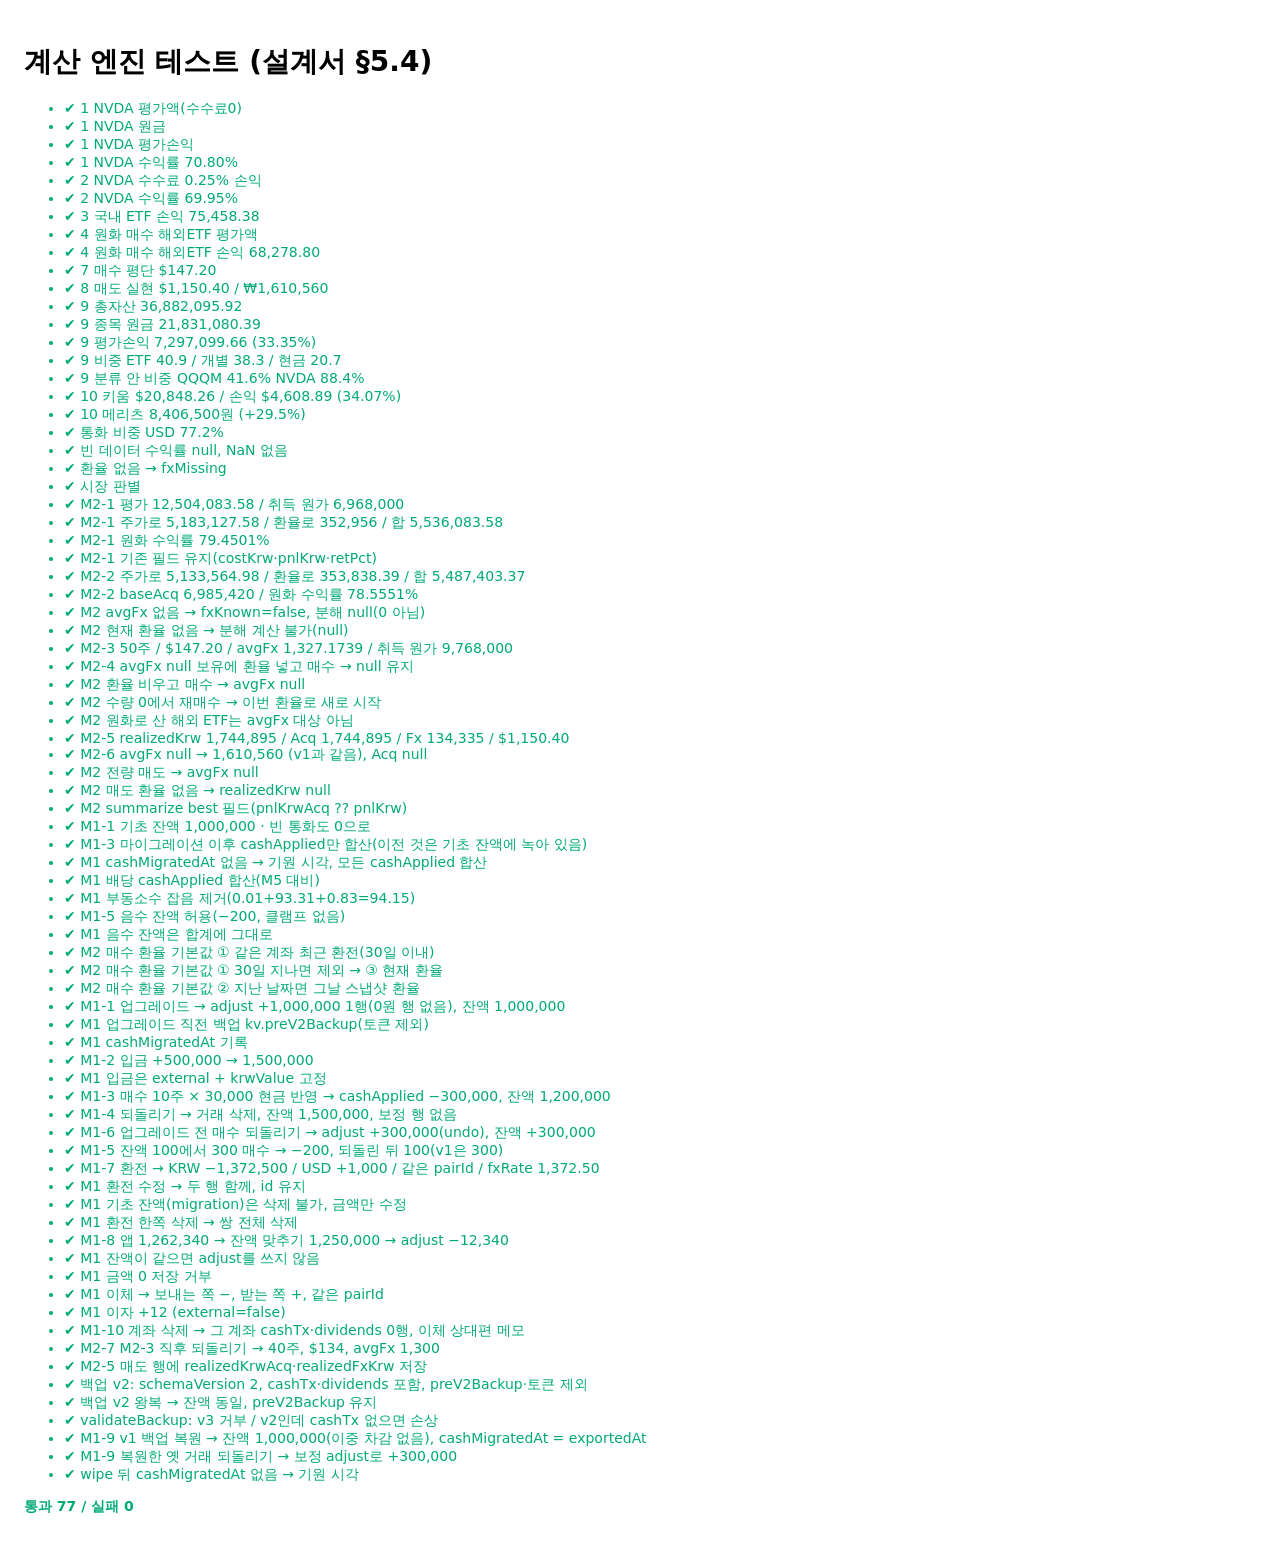
<file: tests.html>
<!doctype html>
<html lang="ko"><head><meta charset="utf-8"><title>계산 엔진 테스트</title>
<style>body{font:14px system-ui;padding:16px}.ok{color:#0a7}.no{color:#d22;font-weight:700}</style></head>
<body><h1>계산 엔진 테스트 (설계서 §5.4)</h1><ul id="out"></ul><p id="sum"></p>
<script type="module">
import { valueHolding, applyBuy, applySell, summarize, guessMarket, deriveCash, defaultTradeFx, EPOCH } from './js/calc.js';
const out = document.getElementById('out'); let pass = 0, fail = 0;
const near = (a, b, tol = 0.01) => Math.abs(a - b) <= tol;
function t(name, cond, detail = '') { const li = document.createElement('li'); li.className = cond ? 'ok' : 'no'; li.textContent = `${cond ? '✔' : '✘'} ${name} ${cond ? '' : detail}`; out.appendChild(li); cond ? pass++ : fail++; }

const fx = 1365.85;
const kiwoom = { id: 'k', buyFeePct: 0.25, sellFeePct: 0.25, sellTaxPct: 0.2, baseCurrency: 'USD' };
const meritz = { id: 'm', buyFeePct: 0.015, sellFeePct: 0.015, sellTaxPct: 0.2, baseCurrency: 'KRW' };
const zero = { buyFeePct: 0, sellFeePct: 0, sellTaxPct: 0 };
const nvda = { market: 'US', category: 'STOCK', quantity: 40, avgPrice: 134, costCurrency: 'USD' };

let v = valueHolding(nvda, zero, 228.87, fx);
t('1 NVDA 평가액(수수료0)', near(v.mvKrw, 12504083.58), v.mvKrw);
t('1 NVDA 원금', near(v.costKrw, 7320956), v.costKrw);
t('1 NVDA 평가손익', near(v.pnlKrw, 5183127.58) && near(v.pnlUsd, 3794.80), v.pnlKrw);
t('1 NVDA 수익률 70.80%', near(v.retPct, 70.7985, 0.001), v.retPct);
v = valueHolding(nvda, { buyFeePct: 0.25, sellFeePct: 0.25 }, 228.87, fx);
t('2 NVDA 수수료 0.25% 손익', near(v.pnlKrw, 5133564.98) && near(v.pnlUsd, 3758.51), `${v.pnlKrw} ${v.pnlUsd}`);
t('2 NVDA 수익률 69.95%', near(v.retPct, 69.9466, 0.001), v.retPct);
v = valueHolding({ market: 'KR', category: 'ETF', quantity: 10, avgPrice: 20000 }, { buyFeePct: 0.25, sellFeePct: 0.25 }, 27665, fx);
t('3 국내 ETF 손익 75,458.38', near(v.pnlKrw, 75458.38), v.pnlKrw);
v = valueHolding({ market: 'US', category: 'ETF', quantity: 0.7317703, avgPrice: 325211, costCurrency: 'KRW' }, { buyFeePct: 0.25, sellFeePct: 0.25 }, 307.78, fx);
t('4 원화 매수 해외ETF 평가액', near(v.mvKrw, 307622.56), v.mvKrw);
t('4 원화 매수 해외ETF 손익 68,278.80', near(v.pnlKrw, 68278.80) && v.pnlUsd == null, v.pnlKrw);
const b = applyBuy(nvda, 10, 200);
t('7 매수 평단 $147.20', b.quantity === 50 && near(b.avgPrice, 147.2), JSON.stringify(b));
const s = applySell(nvda, { buyFeePct: 0.25, sellFeePct: 0.25 }, 10, 250, 1400);
t('8 매도 실현 $1,150.40 / ₩1,610,560', near(s.realizedNative, 1150.40) && near(s.realizedKrw, 1610560) && s.quantity === 30 && s.avgPrice === 134, JSON.stringify(s));

// 9·10: 요약본 예시 전체
const hs = [
  { id: 1, accountId: 'k', market: 'US', ticker: 'NVDA', category: 'STOCK', quantity: 40, avgPrice: 134, costCurrency: 'USD', p: 228.87 },
  { id: 2, accountId: 'k', market: 'US', ticker: 'QQQM', category: 'ETF', quantity: 20, avgPrice: 180, costCurrency: 'USD', p: 230 },
  { id: 3, accountId: 'k', market: 'US', ticker: 'AGG', category: 'ETF', quantity: 46, avgPrice: 98.57, costCurrency: 'USD', p: 96.25 },
  { id: 4, accountId: 'm', market: 'KR', name: 'KODEX 미국나스닥100', category: 'ETF', quantity: 100, avgPrice: 20000, costCurrency: 'KRW', p: 27665 },
  { id: 5, accountId: 'm', market: 'KR', name: '삼성전자', category: 'STOCK', quantity: 20, avgPrice: 70000, costCurrency: 'KRW', p: 82000 },
];
const cash = [{ accountId: 'k', currency: 'USD', amount: 2665.96 }, { accountId: 'm', currency: 'KRW', amount: 4000000 }];
const sm = summarize({ accounts: [kiwoom, meritz], holdings: hs, cash, priceOf: (h) => h.p, fx });
t('9 총자산 36,882,095.92', near(sm.total, 36882095.92), sm.total);
t('9 종목 원금 21,831,080.39', near(sm.costKrw, 21831080.39), sm.costKrw);
t('9 평가손익 7,297,099.66 (33.35%)', near(sm.pnlKrw, 7297099.66) && near(sm.ret, 33.35, 0.01), `${sm.pnlKrw} ${sm.ret}`);
const etf = sm.cats.find((c) => c.id === 'ETF'), st = sm.cats.find((c) => c.id === 'STOCK'), cs = sm.cats.find((c) => c.id === 'CASH');
t('9 비중 ETF 40.9 / 개별 38.3 / 현금 20.7', near(etf.pct, 40.93, 0.01) && near(st.pct, 38.35, 0.01) && near(cs.pct, 20.72, 0.01), `${etf.pct} ${st.pct} ${cs.pct}`);
t('9 분류 안 비중 QQQM 41.6% NVDA 88.4%', near(etf.items[0].inCat, 41.62, 0.01) && etf.items[0].h.ticker === 'QQQM' && near(st.items[0].inCat, 88.40, 0.01), `${etf.items[0].inCat} ${st.items[0].inCat}`);
const ka = sm.byAccount.find((a) => a.acc.id === 'k'), ma = sm.byAccount.find((a) => a.acc.id === 'm');
t('10 키움 $20,848.26 / 손익 $4,608.89 (34.07%)', near(ka.totalBase, 20848.26) && near(ka.pnlUsd, 4608.89) && near(ka.ret, 34.07, 0.01), `${ka.totalBase} ${ka.pnlUsd} ${ka.ret}`);
t('10 메리츠 8,406,500원 (+29.5%)', near(ma.totalBase, 8406500) && near(ma.ret, 29.5, 0.05), `${ma.totalBase} ${ma.ret}`);
t('통화 비중 USD 77.2%', near(sm.byCurrency[1].pct, 77.21, 0.01), sm.byCurrency[1].pct);
// 경계
const sm0 = summarize({ accounts: [], holdings: [], cash: [], priceOf: () => null, fx });
t('빈 데이터 수익률 null, NaN 없음', sm0.ret === null && sm0.total === 0, JSON.stringify(sm0.ret));
const smfx = summarize({ accounts: [kiwoom], holdings: [hs[0]], cash: [], priceOf: (h) => h.p, fx: null });
t('환율 없음 → fxMissing', smfx.fxMissing === true && smfx.total === 0);
t('시장 판별', guessMarket('005930') === 'KR' && guessMarket('0091C0') === 'KR' && guessMarket('삼성전자') === 'KR' && guessMarket('NVDA') === 'US' && guessMarket('BRK-B') === 'US');
// ---------- v2 S1: M2 데이터층 (fx = 1,365.85) ----------
const nvdaFx = { ...nvda, avgFx: 1300 };
v = valueHolding(nvdaFx, zero, 228.87, fx);
t('M2-1 평가 12,504,083.58 / 취득 원가 6,968,000', near(v.mvKrw, 12504083.58) && near(v.costKrwAcq, 6968000), `${v.mvKrw} ${v.costKrwAcq}`);
t('M2-1 주가로 5,183,127.58 / 환율로 352,956 / 합 5,536,083.58', near(v.pnlPrice, 5183127.58) && near(v.pnlFx, 352956) && near(v.pnlKrwAcq, 5536083.58) && near(v.pnlPrice, v.pnlKrw), `${v.pnlPrice} ${v.pnlFx} ${v.pnlKrwAcq}`);
t('M2-1 원화 수익률 79.4501%', near(v.retKrwPct, 79.4501, 0.0001) && v.fxKnown === true, v.retKrwPct);
t('M2-1 기존 필드 유지(costKrw·pnlKrw·retPct)', near(v.costKrw, 7320956) && near(v.retPct, 70.7985, 0.001));
v = valueHolding(nvdaFx, { buyFeePct: 0.25, sellFeePct: 0.25 }, 228.87, fx);
t('M2-2 주가로 5,133,564.98 / 환율로 353,838.39 / 합 5,487,403.37', near(v.pnlPrice, 5133564.98) && near(v.pnlFx, 353838.39) && near(v.pnlKrwAcq, 5487403.37), `${v.pnlPrice} ${v.pnlFx} ${v.pnlKrwAcq}`);
t('M2-2 baseAcq 6,985,420 / 원화 수익률 78.5551%', near(v.baseAcq, 6985420) && near(v.retKrwPct, 78.5551, 0.0001), `${v.baseAcq} ${v.retKrwPct}`);
v = valueHolding(nvda, zero, 228.87, fx);
t('M2 avgFx 없음 → fxKnown=false, 분해 null(0 아님)', v.fxKnown === false && v.pnlFx === null && v.pnlKrwAcq === null && near(v.pnlKrw, 5183127.58));
v = valueHolding(nvdaFx, zero, 228.87, null);
t('M2 현재 환율 없음 → 분해 계산 불가(null)', v.fxKnown === true && v.pnlFx === null && v.mvKrw === null);
const b3 = applyBuy(nvdaFx, 10, 200, 1400);
t('M2-3 50주 / $147.20 / avgFx 1,327.1739 / 취득 원가 9,768,000', b3.quantity === 50 && near(b3.avgPrice, 147.2) && near(b3.avgFx, 1327.1739, 0.0001) && near(b3.quantity * b3.avgPrice * b3.avgFx, 9768000), JSON.stringify(b3));
const b4 = applyBuy(nvda, 10, 200, 1400);
t('M2-4 avgFx null 보유에 환율 넣고 매수 → null 유지', b4.avgFx === null);
t('M2 환율 비우고 매수 → avgFx null', applyBuy(nvdaFx, 10, 200, null).avgFx === null);
t('M2 수량 0에서 재매수 → 이번 환율로 새로 시작', applyBuy({ ...nvda, quantity: 0, avgPrice: 0, avgFx: null }, 5, 100, 1390).avgFx === 1390);
t('M2 원화로 산 해외 ETF는 avgFx 대상 아님', applyBuy({ market: 'US', quantity: 0, avgPrice: 0, costCurrency: 'KRW' }, 1, 300000, 1400).avgFx === null);
const s5 = applySell(nvdaFx, { buyFeePct: 0.25, sellFeePct: 0.25 }, 10, 250, 1400);
t('M2-5 realizedKrw 1,744,895 / Acq 1,744,895 / Fx 134,335 / $1,150.40', near(s5.realizedKrw, 1744895) && near(s5.realizedKrwAcq, 1744895) && near(s5.realizedFxKrw, 134335) && near(s5.realizedNative, 1150.40) && s5.avgFx === 1300, JSON.stringify(s5));
const s6 = applySell(nvda, { buyFeePct: 0.25, sellFeePct: 0.25 }, 10, 250, 1400);
t('M2-6 avgFx null → 1,610,560 (v1과 같음), Acq null', near(s6.realizedKrw, 1610560) && s6.realizedKrwAcq === null && s6.realizedFxKrw === null, JSON.stringify(s6));
t('M2 전량 매도 → avgFx null', applySell(nvdaFx, zero, 40, 250, 1400).avgFx === null);
t('M2 매도 환율 없음 → realizedKrw null', applySell(nvdaFx, zero, 10, 250, null).realizedKrw === null);
const smb = summarize({ accounts: [{ id: 'z', ...zero }], holdings: [{ ...nvdaFx, accountId: 'z' }, { ...nvda, accountId: 'z' }], cash: [], priceOf: () => 228.87, fx });
t('M2 summarize best 필드(pnlKrwAcq ?? pnlKrw)', near(smb.pnlKrwBest, 5536083.58 + 5183127.58) && smb.fxKnownCount === 1 && smb.usdRowCount === 2 && near(smb.pnlKrw, 2 * 5183127.58), `${smb.pnlKrwBest}`);

// ---------- v2 S1: M1 잔액 계산(deriveCash 순수 함수) ----------
const accK = { id: 'K', currencies: ['KRW', 'USD'] };
const bal = (arr, a, c) => arr.find((x) => x.accountId === a && x.currency === c)?.amount;
const MIG = '2026-09-24T00:00:00.000Z';
let dc = deriveCash({ accounts: [accK], cashTx: [{ accountId: 'K', currency: 'KRW', amount: 1000000, type: 'adjust' }], trades: [], dividends: [], migratedAt: MIG });
t('M1-1 기초 잔액 1,000,000 · 빈 통화도 0으로', bal(dc, 'K', 'KRW') === 1000000 && bal(dc, 'K', 'USD') === 0 && dc[0].id === 'K:KRW');
const preTrade = { accountId: 'K', createdAt: '2026-09-01T00:00:00.000Z', cashApplied: { currency: 'KRW', amount: -300000 } };
const postTrade = { accountId: 'K', createdAt: '2026-09-25T00:00:00.000Z', cashApplied: { currency: 'KRW', amount: -300000 } };
dc = deriveCash({ accounts: [accK], cashTx: [{ accountId: 'K', currency: 'KRW', amount: 1500000 }], trades: [preTrade, postTrade, { accountId: 'K', createdAt: '2026-09-26' }], dividends: [], migratedAt: MIG });
t('M1-3 마이그레이션 이후 cashApplied만 합산(이전 것은 기초 잔액에 녹아 있음)', bal(dc, 'K', 'KRW') === 1200000, bal(dc, 'K', 'KRW'));
dc = deriveCash({ accounts: [accK], cashTx: [], trades: [preTrade], dividends: [] });
t('M1 cashMigratedAt 없음 → 기원 시각, 모든 cashApplied 합산', bal(dc, 'K', 'KRW') === -300000);
dc = deriveCash({ accounts: [accK], cashTx: [], trades: [], dividends: [{ accountId: 'K', cashApplied: { accountId: 'K', currency: 'USD', amount: 38.25 } }] });
t('M1 배당 cashApplied 합산(M5 대비)', bal(dc, 'K', 'USD') === 38.25);
dc = deriveCash({ accounts: [accK], cashTx: [{ accountId: 'K', currency: 'USD', amount: 0.01 }, { accountId: 'K', currency: 'USD', amount: 93.31 }, { accountId: 'K', currency: 'USD', amount: 0.83 }], trades: [], dividends: [] });
t('M1 부동소수 잡음 제거(0.01+93.31+0.83=94.15)', bal(dc, 'K', 'USD') === 94.15, bal(dc, 'K', 'USD'));
dc = deriveCash({ accounts: [accK], cashTx: [{ accountId: 'K', currency: 'KRW', amount: 100 }], trades: [{ accountId: 'K', createdAt: '2026-09-25', cashApplied: { currency: 'KRW', amount: -300 } }], dividends: [], migratedAt: MIG });
t('M1-5 음수 잔액 허용(−200, 클램프 없음)', bal(dc, 'K', 'KRW') === -200);
const sneg = summarize({ accounts: [accK], holdings: [], cash: dc, priceOf: () => null, fx });
t('M1 음수 잔액은 합계에 그대로', sneg.total === -200 && sneg.cashKRW === -200);
const snaps = [{ date: '2026-09-20', usdKrw: 1350 }];
const fxRows = [{ type: 'fx', accountId: 'K', fxRate: 1372.5, date: '2026-09-10', createdAt: 'a' }, { type: 'fx', accountId: 'X', fxRate: 1111, date: '2026-09-23', createdAt: 'b' }];
t('M2 매수 환율 기본값 ① 같은 계좌 최근 환전(30일 이내)', defaultTradeFx({ cashTx: fxRows, snapshots: snaps, accountId: 'K', date: '2026-09-24', today: '2026-09-24', fxRate: 1360 }).rate === 1372.5);
t('M2 매수 환율 기본값 ① 30일 지나면 제외 → ③ 현재 환율', defaultTradeFx({ cashTx: fxRows, snapshots: snaps, accountId: 'K', date: '2026-10-30', today: '2026-10-30', fxRate: 1360 }).rate === 1360);
t('M2 매수 환율 기본값 ② 지난 날짜면 그날 스냅샷 환율', defaultTradeFx({ cashTx: [], snapshots: snaps, accountId: 'K', date: '2026-09-20', today: '2026-09-24', fxRate: 1360 }).rate === 1350);

// ---------- v2 S1: 저장소(버리는 IndexedDB 이름으로) ----------
await (async () => {
  const NAME = 'portfolio-test-' + Date.now();
  globalThis.__PORTFOLIO_DB__ = NAME;
  // v1 DB를 손으로 만든다(키움 KRW 1,000,000 + 업그레이드 전 매수 cashApplied −300,000)
  await new Promise((res, rej) => {
    const r = indexedDB.open(NAME, 1);
    r.onupgradeneeded = () => {
      const d = r.result;
      d.createObjectStore('accounts', { keyPath: 'id' });
      d.createObjectStore('holdings', { keyPath: 'id' }).createIndex('accountId', 'accountId');
      d.createObjectStore('trades', { keyPath: 'id' }).createIndex('holdingId', 'holdingId');
      d.createObjectStore('cash', { keyPath: 'id' }); d.createObjectStore('kv', { keyPath: 'key' }); d.createObjectStore('snapshots', { keyPath: 'date' });
    };
    r.onsuccess = () => {
      const d = r.result, tx = d.transaction(['accounts', 'holdings', 'trades', 'cash', 'kv'], 'readwrite');
      tx.objectStore('accounts').put({ id: 'K', name: '키움', order: 0, baseCurrency: 'KRW', currencies: ['KRW', 'USD'], buyFeePct: 0, sellFeePct: 0, sellTaxPct: 0 });
      tx.objectStore('holdings').put({ id: 'OLD', accountId: 'K', market: 'KR', name: '옛ETF', category: 'ETF', quantity: 10, avgPrice: 30000 });
      tx.objectStore('trades').put({ id: 'T0', holdingId: 'OLD', accountId: 'K', market: 'KR', name: '옛ETF', side: 'BUY', tradedAt: '2026-09-01', quantity: 10, price: 30000, quantityBefore: 0, avgPriceBefore: 0, createdAt: '2026-09-01T00:00:00.000Z', cashApplied: { currency: 'KRW', amount: -300000 } });
      tx.objectStore('cash').put({ id: 'K:KRW', accountId: 'K', currency: 'KRW', amount: 1000000 });
      tx.objectStore('cash').put({ id: 'K:USD', accountId: 'K', currency: 'USD', amount: 0 });
      tx.objectStore('kv').put({ key: 'settings', value: { quote: { url: 'https://x', token: 'SECRET' } } });
      tx.oncomplete = () => { d.close(); res(); }; tx.onerror = () => rej(tx.error);
    };
    r.onerror = () => rej(r.error);
  });
  const db = await import('./js/db.js');
  const S = await import('./js/store.js');
  const B = async (a, c) => S.cashBalance(a, c);
  try {
    let st = await S.loadAll();
    const mig = st.cashTx.filter((r) => r.system === 'migration');
    t('M1-1 업그레이드 → adjust +1,000,000 1행(0원 행 없음), 잔액 1,000,000', mig.length === 1 && mig[0].amount === 1000000 && mig[0].type === 'adjust' && mig[0].memo === '기초 잔액' && (await B('K', 'KRW')) === 1000000, JSON.stringify(mig));
    const pre = await db.kvGet('preV2Backup');
    t('M1 업그레이드 직전 백업 kv.preV2Backup(토큰 제외)', pre && pre.schemaVersion === 1 && pre.data.cash.length === 2 && pre.data.kv.find((r) => r.key === 'settings').value.quote.token === '');
    t('M1 cashMigratedAt 기록', st.cashMigratedAt > '2026' && st.cashMigratedAt === mig[0].createdAt);
    await S.addCashTx({ type: 'deposit', accountId: 'K', currency: 'KRW', amount: 500000, memo: '월급' });
    t('M1-2 입금 +500,000 → 1,500,000', (await B('K', 'KRW')) === 1500000);
    const dep = (await S.loadAll()).cashTx.find((r) => r.type === 'deposit');
    t('M1 입금은 external + krwValue 고정', dep.external === true && dep.krwValue === 500000);
    const h = await S.addHolding({ accountId: 'K', market: 'KR', name: '국내ETF', category: 'ETF', quantity: 1, avgPrice: 30000 });
    const acc = (await S.loadAll()).accounts[0];
    const { trade } = await S.recordTrade({ holding: h, account: acc, side: 'BUY', quantity: 10, price: 30000, tradedAt: '2026-09-24', applyCash: true });
    t('M1-3 매수 10주 × 30,000 현금 반영 → cashApplied −300,000, 잔액 1,200,000', trade.cashApplied.amount === -300000 && (await B('K', 'KRW')) === 1200000);
    const n0 = (await S.loadAll()).cashTx.length;
    await S.undoTrade(trade.id);
    st = await S.loadAll();
    t('M1-4 되돌리기 → 거래 삭제, 잔액 1,500,000, 보정 행 없음', !st.trades.find((x) => x.id === trade.id) && (await B('K', 'KRW')) === 1500000 && st.cashTx.length === n0);
    await S.undoTrade('T0');
    st = await S.loadAll();
    const comp = st.cashTx.find((r) => r.system === 'undo');
    t('M1-6 업그레이드 전 매수 되돌리기 → adjust +300,000(undo), 잔액 +300,000', comp && comp.amount === 300000 && comp.memo.includes('옛ETF') && (await B('K', 'KRW')) === 1800000, JSON.stringify(comp));
    // M1-5
    const a2 = await S.saveAccount({ name: '소액', currencies: ['KRW'], buyFeePct: 0, sellFeePct: 0, sellTaxPct: 0, baseCurrency: 'KRW' });
    await S.setCashTo(a2.id, 'KRW', 100);
    const h2 = await S.addHolding({ accountId: a2.id, market: 'KR', name: '싼주식', category: 'ETF', quantity: 1, avgPrice: 300 });
    const r5 = await S.recordTrade({ holding: h2, account: a2, side: 'BUY', quantity: 1, price: 300, tradedAt: '2026-09-24', applyCash: true });
    const neg = await B(a2.id, 'KRW');
    await S.undoTrade(r5.trade.id);
    t('M1-5 잔액 100에서 300 매수 → −200, 되돌린 뒤 100(v1은 300)', neg === -200 && (await B(a2.id, 'KRW')) === 100, `${neg}`);
    // M1-7
    const fxr = await S.addCashTx({ type: 'fx', accountId: 'K', from: 'KRW', sent: 1372500, received: 1000, fxRate: 1372.5 });
    t('M1-7 환전 → KRW −1,372,500 / USD +1,000 / 같은 pairId / fxRate 1,372.50', fxr.length === 2 && fxr[0].amount === -1372500 && fxr[1].amount === 1000 && fxr[1].currency === 'USD' && fxr[0].pairId === fxr[1].pairId && fxr[0].fxRate === 1372.5 && (await B('K', 'USD')) === 1000);
    await S.updateCashTx(fxr[1].id, { accountId: 'K', from: 'KRW', sent: 1380000, received: 1000, fxRate: 1380, date: '2026-09-23' });
    st = await S.loadAll();
    const fx2 = st.cashTx.filter((r) => r.pairId === fxr[0].pairId);
    t('M1 환전 수정 → 두 행 함께, id 유지', fx2.length === 2 && fx2.every((r) => r.fxRate === 1380 && r.date === '2026-09-23') && fx2.some((r) => r.id === fxr[0].id && r.amount === -1380000));
    let blocked = false; try { await S.deleteCashTx(mig[0].id); } catch { blocked = true; }
    t('M1 기초 잔액(migration)은 삭제 불가, 금액만 수정', blocked && (await S.updateCashTx(mig[0].id, { amount: 999999, date: '2000-01-01' }))[0].date === mig[0].date);
    await S.updateCashTx(mig[0].id, { amount: 1000000 });
    await S.deleteCashTx(fxr[0].id);
    t('M1 환전 한쪽 삭제 → 쌍 전체 삭제', !(await S.loadAll()).cashTx.some((r) => r.pairId === fxr[0].pairId));
    // M1-8
    const cur8 = await B('K', 'KRW');
    await S.addCashTx({ type: 'adjust', accountId: 'K', currency: 'KRW', amount: 1262340 - cur8 });
    const r8 = await S.setCashTo('K', 'KRW', 1250000);
    t('M1-8 앱 1,262,340 → 잔액 맞추기 1,250,000 → adjust −12,340', r8.amount === -12340 && (await B('K', 'KRW')) === 1250000, JSON.stringify(r8));
    t('M1 잔액이 같으면 adjust를 쓰지 않음', (await S.setCashTo('K', 'KRW', 1250000)) === null);
    let e0 = ''; try { S.buildCashTx({ type: 'deposit', accountId: 'K', currency: 'KRW', amount: 0 }); } catch (e) { e0 = e.message; }
    t('M1 금액 0 저장 거부', e0 === '0보다 큰 금액을 입력해 주세요');
    // 이체 + 계좌 삭제(M1-10)
    const tr = await S.addCashTx({ type: 'transfer', fromId: 'K', toId: a2.id, currency: 'KRW', amount: 50000 });
    t('M1 이체 → 보내는 쪽 −, 받는 쪽 +, 같은 pairId', tr[0].amount === -50000 && tr[1].amount === 50000 && tr[0].pairId === tr[1].pairId && (await B(a2.id, 'KRW')) === 50100);
    await S.addCashTx({ type: 'interest', accountId: a2.id, currency: 'KRW', amount: 12 });
    t('M1 이자 +12 (external=false)', (await B(a2.id, 'KRW')) === 50112 && (await S.loadAll()).cashTx.find((r) => r.type === 'interest').external === false);
    await db.write(['dividends'], (tx) => tx.objectStore('dividends').put({ id: 'D1', accountId: a2.id, holdingKey: 'KR:x', payDate: '2026-09-01', net: 1, currency: 'KRW', createdAt: 'x' }));
    await S.deleteAccount(a2.id);
    st = await S.loadAll();
    const other = st.cashTx.find((r) => r.pairId === tr[0].pairId);
    t('M1-10 계좌 삭제 → 그 계좌 cashTx·dividends 0행, 이체 상대편 메모', !st.cashTx.some((r) => r.accountId === a2.id) && !st.dividends.length && other && other.memo.includes('상대 계좌 삭제됨'));
    // M2-7: avgFx 되돌리기
    const hf = await S.addHolding({ accountId: 'K', market: 'US', ticker: 'NVDA', category: 'STOCK', quantity: 40, avgPrice: 134, costCurrency: 'USD', avgFx: 1300 });
    const rb = await S.recordTrade({ holding: hf, account: acc, side: 'BUY', quantity: 10, price: 200, fxRate: 1400, tradedAt: '2026-09-24', applyCash: false });
    const mid = rb.holding.avgFx;
    await S.undoTrade(rb.trade.id);
    const hb = (await S.loadAll()).holdings.find((x) => x.id === hf.id);
    t('M2-7 M2-3 직후 되돌리기 → 40주, $134, avgFx 1,300', near(mid, 1327.1739, 0.0001) && hb.quantity === 40 && hb.avgPrice === 134 && hb.avgFx === 1300 && rb.trade.avgFxBefore === 1300);
    const rs = await S.recordTrade({ holding: hb, account: { buyFeePct: 0.25, sellFeePct: 0.25 }, side: 'SELL', quantity: 10, price: 250, fxRate: 1400, tradedAt: '2026-09-24', applyCash: true });
    t('M2-5 매도 행에 realizedKrwAcq·realizedFxKrw 저장', near(rs.trade.realizedKrw, 1744895) && near(rs.trade.realizedKrwAcq, 1744895) && near(rs.trade.realizedFxKrw, 134335));
    // 백업 v2 왕복
    const bal0 = await B('K', 'KRW'), usd0 = await B('K', 'USD');
    const ex = await S.exportData();
    t('백업 v2: schemaVersion 2, cashTx·dividends 포함, preV2Backup·토큰 제외', ex.schemaVersion === 2 && Array.isArray(ex.data.cashTx) && Array.isArray(ex.data.dividends) && !ex.data.kv.some((r) => r.key === 'preV2Backup') && ex.data.kv.find((r) => r.key === 'settings').value.quote.token === '' && S.validateBackup(ex) === null);
    await S.importData(JSON.parse(JSON.stringify(ex)));
    t('백업 v2 왕복 → 잔액 동일, preV2Backup 유지', (await B('K', 'KRW')) === bal0 && (await B('K', 'USD')) === usd0 && !!(await db.kvGet('preV2Backup')));
    t('validateBackup: v3 거부 / v2인데 cashTx 없으면 손상', !!S.validateBackup({ ...ex, schemaVersion: 3 }) && S.validateBackup({ ...ex, data: { ...ex.data, cashTx: undefined } }).includes('cashTx'));
    // M1-9: v1 백업(현금 1,000,000 + 백업 이전 매수 cashApplied −300,000)
    const v1 = { app: 'portfolio', schemaVersion: 1, exportedAt: '2026-09-20T10:00:00.000Z', data: {
      accounts: [{ id: 'Q', name: '큐', order: 0, currencies: ['KRW'], baseCurrency: 'KRW', buyFeePct: 0, sellFeePct: 0, sellTaxPct: 0 }],
      holdings: [{ id: 'QH', accountId: 'Q', market: 'KR', name: 'ETF', category: 'ETF', quantity: 10, avgPrice: 30000 }],
      trades: [{ id: 'QT', holdingId: 'QH', accountId: 'Q', side: 'BUY', market: 'KR', name: 'ETF', tradedAt: '2026-09-19', quantity: 10, price: 30000, quantityBefore: 0, avgPriceBefore: 0, createdAt: '2026-09-19T00:00:00.000Z', cashApplied: { currency: 'KRW', amount: -300000 } }],
      cash: [{ id: 'Q:KRW', accountId: 'Q', currency: 'KRW', amount: 1000000 }], kv: [], snapshots: [] } };
    await S.importData(v1);
    st = await S.loadAll();
    t('M1-9 v1 백업 복원 → 잔액 1,000,000(이중 차감 없음), cashMigratedAt = exportedAt', (await B('Q', 'KRW')) === 1000000 && st.cashMigratedAt === v1.exportedAt && st.cashTx.length === 1 && st.cashTx[0].system === 'migration');
    await S.undoTrade('QT');
    t('M1-9 복원한 옛 거래 되돌리기 → 보정 adjust로 +300,000', (await B('Q', 'KRW')) === 1300000);
    await S.wipe();
    t('wipe 뒤 cashMigratedAt 없음 → 기원 시각', (await S.loadAll()).cashMigratedAt === EPOCH);
  } catch (e) { t('저장소 테스트 예외', false, e.stack || e.message); }
  await db.closeDB();
  indexedDB.deleteDatabase(NAME);
})();

document.getElementById('sum').innerHTML = `<b class="${fail ? 'no' : 'ok'}">통과 ${pass} / 실패 ${fail}</b>`;
document.title = fail ? `FAIL ${fail}` : `PASS ${pass}`;
</script></body></html>
</file>
<file: css/app.css>
/* 디자인 토큰 (설계서 v2 §4) */
:root{
  --grey50:#F9FAFB; --grey100:#F2F4F6; --grey200:#E5E8EB; --grey300:#D1D6DB; --grey400:#B0B8C1;
  --grey500:#8B95A1; --grey600:#6B7684; --grey700:#4E5968; --grey800:#333D4B; --grey900:#191F28;
  --blue50:#E8F3FF; --blue300:#64A8FF; --blue400:#4593FC; --blue500:#3182F6; --blue700:#1B64DA;
  --red50:#FFEEEE; --red400:#F66570; --red500:#F04452;
  --font:"Pretendard Variable",Pretendard,-apple-system,BlinkMacSystemFont,system-ui,"Apple SD Gothic Neo","Noto Sans KR","Malgun Gothic",sans-serif;
  --fs-t1:30px; --lh-t1:40px; --fs-t2:26px; --lh-t2:35px; --fs-t3:22px; --lh-t3:31px; --fs-t4:20px; --lh-t4:29px;
  --fs-t5:17px; --lh-t5:25.5px; --fs-sub10:16px; --fs-t6:15px; --lh-t6:22.5px; --fs-sub11:14px; --lh-sub11:21px;
  --fs-t7:13px; --lh-t7:19.5px; --fs-sub12:12px;
  --sp-4:4px; --sp-8:8px; --sp-12:12px; --sp-16:16px; --sp-20:20px; --sp-24:24px; --sp-32:32px;
  --gutter:20px; --section-gap:12px;
  --r-sm:8px; --r-md:12px; --r-lg:16px; --r-xl:20px; --r-sheet:24px; --r-pill:999px;
  --ease-out:cubic-bezier(.2,.8,.2,1); --ease-expo:cubic-bezier(.16,1,.3,1);
  --dur-fast:120ms; --dur-base:200ms; --dur-sheet:280ms; --dur-number:400ms;
}
:root,:root[data-theme="light"]{
  color-scheme:light;
  --bg:#F2F4F6; --card:#FFFFFF;
  --t1:#191F28; --t2:#4E5968; --t3:#6B7684; --t4:#8B95A1;
  --line:rgba(0,27,55,.10);
  --fill:#F2F4F6; --pressed:rgba(2,32,71,.05);
  --accent:#3182F6; --accent-press:#1B64DA; --accent-soft:#E8F3FF;
  --up:#F04452; --down:#3182F6; --up-soft:#FFEEEE; --down-soft:#E8F3FF;
  --warn:#8A5A10; --warn-soft:#FFF4E0;
  --dim:rgba(0,12,30,.46); --toast-bg:rgba(25,31,40,.92); --bar-idle:#E5E8EB; --handle:var(--grey300);
  --seg-ind:#FFFFFF;
  --c1:#3182F6; --c2:#FFB331; --c3:#B0B8C1; --c4:#1CC08A; --c5:#A15BD8;
}
:root[data-theme="dark"]{
  color-scheme:dark;
  --bg:#17171C; --card:#202027;
  --t1:#FFFFFF; --t2:#C3C3C6; --t3:#9E9EA4; --t4:#7E7E87;
  --line:rgba(255,255,255,.08);
  --fill:#2C2C35; --pressed:rgba(255,255,255,.06);
  --accent:#3182F6; --accent-press:#4593FC; --accent-soft:rgba(49,130,246,.16);
  --up:#F66570; --down:#4593FC;
  --up-soft:rgba(240,68,82,.16); --down-soft:rgba(49,130,246,.16);
  --warn:#E7B25A; --warn-soft:#2E2618;
  --dim:rgba(0,0,0,.6); --toast-bg:#3A3A44; --bar-idle:#2C2C35; --handle:var(--t4);
  --seg-ind:#3A3A44;
  --c1:#4C95F8; --c2:#F5B03A; --c3:#6B7480; --c4:#34D399; --c5:#B98AE8;
}

*{box-sizing:border-box}
html,body{margin:0;background:var(--bg);color:var(--t1);font-family:var(--font);font-size:16px;line-height:1.45;-webkit-font-smoothing:antialiased;-webkit-tap-highlight-color:transparent;font-variant-numeric:tabular-nums}
html,body{overscroll-behavior-y:contain}
body{min-height:100vh}
body.sheet-open{overflow:hidden}
button,input,select{font:inherit;color:inherit}
a{color:inherit;text-decoration:none}
#app{max-width:560px;margin:0 auto;min-height:100vh;display:flex;flex-direction:column;padding-bottom:calc(72px + env(safe-area-inset-bottom,0px))}
#app.no-tab{padding-bottom:calc(34px + env(safe-area-inset-bottom,0px))}
.page{display:flex;flex-direction:column;flex:1;min-width:0}
.page.sub{animation:slide-in var(--dur-base) var(--ease-out)}
@keyframes slide-in{from{transform:translateX(24px);opacity:.4}to{transform:none;opacity:1}}
.num,.amount{font-variant-numeric:tabular-nums}
.up{color:var(--up)} .dn{color:var(--down)} .m{color:var(--t2)}
.sm{font-size:var(--fs-t7);line-height:var(--lh-t7);color:var(--t3)}
svg.i{width:24px;height:24px;flex:none}

/* 금액 */
.amount .unit{font-size:.8em;font-weight:500;margin-left:1px}
.amount .unit:first-child{margin:0 1px 0 0}
.amt-t1{font-size:var(--fs-t1);line-height:var(--lh-t1);font-weight:700;letter-spacing:-.02em}
.amt-t2{font-size:var(--fs-t2);line-height:var(--lh-t2);font-weight:700;letter-spacing:-.02em}
.amt-t3{font-size:var(--fs-t3);line-height:var(--lh-t3);font-weight:700}
.amt-t5{font-size:var(--fs-t5);line-height:var(--lh-t5);font-weight:600}
.pl{font-size:var(--fs-t6);line-height:var(--lh-t6);font-weight:600;font-variant-numeric:tabular-nums}

/* 상단 바 */
.top{position:sticky;top:0;z-index:5;background:transparent;display:flex;align-items:center;justify-content:space-between;gap:8px;padding:calc(6px + env(safe-area-inset-top,0px)) 8px 6px var(--sp-12);min-height:56px;transition:background var(--dur-base)}
.top.stuck{background:var(--bg)}
.top h1{font-size:var(--fs-t5);line-height:var(--lh-t5);font-weight:700;margin:0;white-space:nowrap;overflow:hidden;text-overflow:ellipsis;transition:opacity var(--dur-base)}
.top:not(.stuck) .ttl{opacity:0}
.top .left{display:flex;align-items:center;gap:2px;min-width:0}
.top .left:not(:has(.icon-btn)){padding-left:8px}
.top .acts{display:flex;align-items:center;gap:0}
.big-title{font-size:var(--fs-t3);line-height:var(--lh-t3);font-weight:700;margin:0;padding:0 var(--gutter) var(--sp-12)}
.icon-btn{background:none;border:0;padding:10px;border-radius:var(--r-md);color:var(--t2);display:grid;place-items:center;cursor:pointer;min-width:44px;min-height:44px;transition:transform var(--dur-fast)}
.icon-btn:active{background:var(--pressed);transform:scale(.96)}
.icon-btn:disabled{opacity:.4}
.txt-btn{background:none;border:0;color:var(--accent);font-weight:600;font-size:var(--fs-t6);padding:10px 8px;cursor:pointer;min-height:44px}
.step-tag{font-size:var(--fs-t7);color:var(--t3);font-weight:600;padding-right:8px}

/* 섹션 */
.body{display:flex;flex-direction:column;gap:var(--section-gap)}
.sec{background:var(--card);padding:var(--sp-20) var(--gutter);display:flex;flex-direction:column;gap:var(--sp-8)}
.sec h2{font-size:var(--fs-t5);line-height:var(--lh-t5);margin:0;font-weight:700;display:flex;justify-content:space-between;align-items:center;gap:8px}
.sec h2 a,.sec h2 button{font-size:var(--fs-t7);font-weight:600;color:var(--t3)}
.sec.link{cursor:pointer;transition:background var(--dur-fast)}
.sec.link:active{background:var(--pressed)}
.lbl{font-size:var(--fs-t6);color:var(--t2);font-weight:500}
.hero{padding-top:var(--sp-8)}
.hero .amount.amt-t1,.hero .amount.amt-t2{display:block}
.row{display:flex;justify-content:space-between;align-items:baseline;gap:10px;font-variant-numeric:tabular-nums;font-size:var(--fs-t6);line-height:var(--lh-t6);min-height:28px}
.row>:first-child{min-width:0}
.row .v{text-align:right;white-space:nowrap}
.hint{font-size:var(--fs-t6);line-height:var(--lh-t6);color:var(--t2);margin:0}
.note{font-size:var(--fs-t7);line-height:1.5;color:var(--warn);background:var(--warn-soft);border-radius:var(--r-md);padding:10px 12px}
.banners{display:flex;flex-direction:column;gap:8px}
.banner{margin:0 var(--gutter);font-size:var(--fs-sub11);border-radius:var(--r-md);padding:12px 14px;background:var(--warn-soft);color:var(--warn);display:flex;justify-content:space-between;gap:8px;align-items:center}
.banner a,.banner button{font-weight:700;color:inherit;background:none;border:0;cursor:pointer;white-space:nowrap;min-height:32px;padding:0}
.banner.info{background:var(--accent-soft);color:var(--accent)}
.more-b{align-self:flex-start;margin:0 var(--gutter);background:none;border:0;color:var(--t3);font-size:var(--fs-t7);font-weight:600;padding:4px 0;cursor:pointer;min-height:32px}
.pad{padding:0 var(--gutter)}

/* 세그먼트: 같은 폭 칸 + 슬라이딩 인디케이터 */
.seg{position:relative;display:inline-grid;background:var(--fill);border-radius:10px;padding:3px;font-weight:600;color:var(--t3);isolation:isolate}
.seg.block{display:grid;width:100%}
.seg .ind{position:absolute;top:3px;bottom:3px;left:3px;border-radius:8px;background:var(--seg-ind);box-shadow:0 1px 3px rgba(0,0,0,.08);transition:transform var(--dur-base) var(--ease-out);z-index:-1}
.seg button{border:0;background:none;padding:0 12px;border-radius:8px;cursor:pointer;color:inherit;white-space:nowrap;transition:color var(--dur-base)}
.seg.s{font-size:var(--fs-t7)} .seg.s button{min-height:32px}
.seg.l{font-size:var(--fs-t6)} .seg.l button{min-height:40px}
.seg .on{color:var(--t1)}

/* 밑줄 탭(내 계좌) */
.tabs-u{display:flex;gap:4px;overflow-x:auto;scrollbar-width:none;padding:0 var(--sp-12);border-bottom:1px solid var(--line);position:sticky;top:56px;z-index:4;background:var(--bg)}
.tabs-u::-webkit-scrollbar{display:none}
.tabs-u a{flex:none;padding:12px 8px 10px;font-size:var(--fs-t6);font-weight:600;color:var(--t3);border-bottom:2px solid transparent;margin-bottom:-1px;white-space:nowrap;min-height:44px}
.tabs-u a.on{color:var(--t1);font-weight:700;border-bottom-color:var(--t1)}

/* 기간 칩 */
.period{display:flex;gap:4px;overflow-x:auto;scrollbar-width:none}
.period button{border:0;background:none;border-radius:var(--r-pill);height:32px;padding:0 12px;font-size:var(--fs-t7);font-weight:600;color:var(--t3);cursor:pointer;flex:none}
.period button.on{background:var(--fill);color:var(--t1)}
.period button.off{color:var(--t4)}

/* 리스트 */
.acc-h{display:flex;justify-content:space-between;align-items:baseline;font-size:var(--fs-t6);font-weight:700;color:var(--t1);gap:8px;padding-bottom:4px}
.acc-h .num,.acc-h .amount{font-weight:600;color:var(--t2)}
.li{display:flex;align-items:center;gap:var(--sp-12);padding:12px 8px;margin:0 -8px;min-height:64px;cursor:pointer;border-radius:var(--r-md);transition:transform 100ms,background 100ms;background:none;border:0;width:calc(100% + 16px);text-align:left;color:inherit;font:inherit}
.li:active:not(.static){background:var(--pressed);transform:scale(.98)}
.li .l{min-width:0;flex:1}
.li .nm{font-size:var(--fs-t5);line-height:var(--lh-t5);font-weight:600;overflow:hidden;text-overflow:ellipsis;white-space:nowrap}
.li .sub2{font-size:var(--fs-sub11);line-height:var(--lh-sub11);color:var(--t3);overflow:hidden;text-overflow:ellipsis;white-space:nowrap}
.li .r{text-align:right;font-variant-numeric:tabular-nums;white-space:nowrap}
.li .rv{font-size:var(--fs-t5);line-height:var(--lh-t5);font-weight:600}
.li .rs{font-size:var(--fs-sub11);line-height:var(--lh-sub11);font-weight:500;color:var(--t3)}
.li .rs.up{color:var(--up)} .li .rs.dn{color:var(--down)}
.li.static{cursor:default}
.li.compact{min-height:48px}
.li.compact .nm{font-size:var(--fs-t6);font-weight:500}
.chev{color:var(--t4);width:18px;height:18px;flex:none}
.avatar{width:40px;height:40px;border-radius:50%;flex:none;display:grid;place-items:center;font-size:15px;font-weight:700;color:var(--av);background:color-mix(in srgb,var(--av) 18%,transparent);letter-spacing:-.02em}
.avatar svg{width:22px;height:22px}
.badge{display:inline-block;font-size:11px;font-weight:600;line-height:1.4;border-radius:4px;padding:2px 5px;vertical-align:2px;background:var(--fill);color:var(--t2)}
.badge.up{background:var(--up-soft);color:var(--up)}
.badge.dn{background:var(--down-soft);color:var(--down)}
.list-in>*{animation:row-in var(--dur-base) var(--ease-out) both}
.list-in>*:nth-child(2){animation-delay:30ms}.list-in>*:nth-child(3){animation-delay:60ms}.list-in>*:nth-child(4){animation-delay:90ms}.list-in>*:nth-child(5){animation-delay:120ms}.list-in>*:nth-child(n+6){animation-delay:150ms}
@keyframes row-in{from{opacity:0;transform:translateY(8px)}to{opacity:1;transform:none}}

/* 막대 */
.stack{display:flex;height:12px;border-radius:6px;overflow:hidden;gap:2px;background:var(--fill)}
.stack span{display:block;height:100%}
.sw{display:inline-block;width:10px;height:10px;border-radius:3px;margin-right:8px;vertical-align:0}
.pbar{height:6px;background:var(--fill);border-radius:3px;overflow:hidden}
.pbar i{display:block;height:100%}
details.cat summary{list-style:none;display:flex;justify-content:space-between;align-items:center;padding:12px 0;cursor:pointer;font-weight:600;gap:8px;min-height:48px}
details.cat summary::-webkit-details-marker{display:none}
details.cat summary .chev{transition:transform var(--dur-base)}
details.cat[open] summary .chev{transform:rotate(180deg)}
.sub{padding:4px 0 10px 18px;display:flex;flex-direction:column;gap:8px}
.sub .row{font-size:var(--fs-sub11)}

/* 폼 */
form{display:contents}
.fld{display:flex;flex-direction:column;gap:6px}
.fld > label,.fld > .lab{font-size:var(--fs-sub11);color:var(--t2);font-weight:600}
.inp{width:100%;background:var(--fill);border:1.5px solid transparent;border-radius:var(--r-md);padding:12px 14px;font-size:var(--fs-sub10);min-height:48px;font-variant-numeric:tabular-nums;outline:none;color:var(--t1)}
.inp::placeholder{color:var(--t4)}
.inp:focus{border-color:var(--accent);background:var(--card)}
.inp[aria-invalid="true"]{border-color:var(--up)}
select.inp{appearance:none;background-image:linear-gradient(45deg,transparent 50%,var(--t3) 50%),linear-gradient(135deg,var(--t3) 50%,transparent 50%);background-position:calc(100% - 20px) 50%,calc(100% - 15px) 50%;background-size:5px 5px;background-repeat:no-repeat;padding-right:36px}
.err{font-size:var(--fs-t7);color:var(--up)}
.two{display:grid;grid-template-columns:1fr 1fr;gap:10px}
.chips{display:flex;flex-wrap:wrap;gap:6px}
.chip{border:0;border-radius:var(--r-pill);padding:0 14px;font-size:var(--fs-sub11);font-weight:500;color:var(--t2);background:var(--fill);cursor:pointer;position:relative;min-height:36px;white-space:nowrap;flex:none}
.chip.on{background:var(--accent-soft);color:var(--accent);font-weight:700}
.chk{display:flex;align-items:center;gap:10px;font-size:var(--fs-t6);cursor:pointer;min-height:44px}
.chk input{width:20px;height:20px;accent-color:var(--accent);flex:none}
.sw-row{display:flex;justify-content:space-between;align-items:center;gap:12px;min-height:48px;font-size:var(--fs-t5);cursor:pointer}
.toggle{appearance:none;width:48px;height:28px;border-radius:14px;background:var(--grey400);position:relative;cursor:pointer;transition:background var(--dur-base);flex:none;margin:0}
.toggle::after{content:"";position:absolute;top:3px;left:3px;width:22px;height:22px;border-radius:50%;background:#fff;box-shadow:0 1px 2px rgba(0,0,0,.2);transition:transform var(--dur-base) var(--ease-out)}
.toggle:checked{background:var(--accent)}
.toggle:checked::after{transform:translateX(20px)}
.btn{display:flex;align-items:center;justify-content:center;width:100%;border:0;border-radius:var(--r-lg);min-height:56px;padding:0 16px;font-size:var(--fs-t5);font-weight:600;background:var(--accent);color:#fff;cursor:pointer;text-align:center;transition:transform 100ms,background 100ms}
.btn:active:not(:disabled){transform:scale(.98);background:var(--accent-press)}
.btn:disabled{opacity:.4;cursor:not-allowed}
.btn.sec2{background:var(--fill);color:var(--t1);min-height:48px;border-radius:var(--r-md);font-size:var(--fs-t6)}
.btn.sec2:active:not(:disabled){background:var(--pressed)}
.btn.soft{background:var(--accent-soft);color:var(--accent);min-height:48px;border-radius:var(--r-md);font-size:var(--fs-t6);width:auto;padding:0 20px}
.btn.danger{background:none;color:var(--up);min-height:48px;font-size:var(--fs-t6)}
.btn.danger:active{background:var(--pressed)}
.btn.fill-danger{background:var(--up);color:#fff}
.btn.fill-danger:active:not(:disabled){background:var(--red500)}
.link2{display:flex;align-items:center;justify-content:center;font-size:var(--fs-t6);font-weight:600;color:var(--t2);padding:12px;background:none;border:0;width:100%;cursor:pointer;min-height:48px}
.actions{display:flex;flex-direction:column;gap:8px;padding:var(--sp-8) var(--gutter) 0}
.acts2{display:grid;grid-template-columns:1fr 1fr;gap:8px}
.acts2 .btn.buy{background:var(--up)} .acts2 .btn.sell{background:var(--down)}
.pv{background:var(--fill);border-radius:var(--r-md);padding:12px 14px;display:flex;flex-direction:column;gap:4px}
.inline-link{color:var(--accent);font-weight:600}

/* 탭바 */
.tabbar{position:fixed;left:0;right:0;bottom:0;z-index:10;background:var(--card);border-top:1px solid var(--line);display:flex;justify-content:center;padding:0 0 env(safe-area-inset-bottom,0px)}
@media (min-resolution:2dppx){.tabbar{border-top-width:.5px}}
.tabbar nav{display:grid;grid-template-columns:repeat(4,1fr);width:100%;max-width:560px;height:56px}
.tabbar a{display:grid;justify-items:center;align-content:center;gap:2px;font-size:var(--fs-sub12);font-weight:500;color:var(--t4);min-height:44px}
.tabbar a.on{color:var(--t1);font-weight:700}

/* 빈 상태 */
.empty{text-align:center;padding:48px var(--gutter);display:flex;flex-direction:column;gap:8px;align-items:center}
.empty .e-ic{width:64px;height:64px;border-radius:50%;background:var(--fill);color:var(--t3);display:grid;place-items:center;margin-bottom:8px}
.empty .e-ic svg{width:30px;height:30px}
.empty .e-t{font-size:var(--fs-t5);font-weight:600}
.empty .e-d{font-size:var(--fs-t6);color:var(--t3);margin-bottom:8px}

/* 토스트 */
.toast{position:fixed;left:50%;transform:translateX(-50%);bottom:calc(72px + env(safe-area-inset-bottom,0px));background:var(--toast-bg);color:#fff;padding:12px 16px;border-radius:14px;font-size:var(--fs-t6);z-index:60;display:flex;gap:10px;align-items:center;width:max-content;max-width:calc(100% - 32px);animation:toast-in var(--dur-base) var(--ease-out)}
.toast.low{bottom:calc(24px + env(safe-area-inset-bottom,0px))}
.toast .t-msg{flex:1}
.toast .t-ic{width:24px;height:24px;border-radius:50%;background:var(--accent);display:grid;place-items:center;flex:none}
.toast .t-ic.err{background:var(--up)}
.toast .t-ic svg{width:14px;height:14px;stroke-width:3;color:#fff}
.toast button{background:none;border:0;color:var(--blue300);font-weight:700;cursor:pointer;min-height:32px;white-space:nowrap}
@keyframes toast-in{from{opacity:0;transform:translate(-50%,8px)}to{opacity:1;transform:translate(-50%,0)}}

/* 바텀시트·다이얼로그 */
.sheet-wrap,.dlg-wrap{position:fixed;inset:0;z-index:40;display:flex;flex-direction:column;justify-content:flex-end;align-items:center}
.dlg-wrap{z-index:50;justify-content:center;padding:24px}
.dim{position:absolute;inset:0;background:var(--dim);animation:fade-in var(--dur-base)}
.sheet{position:relative;width:100%;max-width:560px;max-height:90vh;background:var(--card);border-radius:var(--r-sheet) var(--r-sheet) 0 0;display:flex;flex-direction:column;padding:0 var(--gutter) calc(16px + env(safe-area-inset-bottom,0px));animation:sheet-in var(--dur-sheet) var(--ease-out);transition:transform var(--dur-base) var(--ease-out);outline:none}
.sh-grab{display:flex;justify-content:center;padding:12px 0 8px;cursor:grab;touch-action:none}
.handle{display:block;width:36px;height:4px;border-radius:2px;background:var(--handle)}
.sh-title{font-size:var(--fs-t4);line-height:var(--lh-t4);font-weight:700;margin:4px 0 0;outline:none}
.sh-desc{font-size:var(--fs-t6);color:var(--t3);margin:4px 0 0}
.sh-body{overflow-y:auto;padding:16px 0 8px;display:flex;flex-direction:column;gap:12px;overscroll-behavior:contain}
.sh-foot{display:flex;gap:8px;padding-top:8px}
.menu-grid{display:grid;grid-template-columns:1fr 1fr;gap:8px}
.menu-grid .mi{display:flex;align-items:center;gap:12px;min-height:64px;padding:0 12px;border-radius:var(--r-md);background:none;border:0;cursor:pointer;font-size:var(--fs-t6);font-weight:600;text-align:left;color:var(--t1);transition:transform 100ms,background 100ms}
.menu-grid .mi:active{background:var(--pressed);transform:scale(.98)}
.dialog{position:relative;width:100%;max-width:340px;background:var(--card);border-radius:var(--r-xl);padding:24px 20px 16px;display:flex;flex-direction:column;gap:8px;animation:pop-in var(--dur-base) var(--ease-out)}
.dialog h2{font-size:var(--fs-t4);line-height:var(--lh-t4);margin:0;font-weight:700}
.dialog p{margin:0;font-size:var(--fs-t6);color:var(--t2);white-space:pre-line}
.dlg-btns{display:grid;grid-template-columns:1fr 1fr;gap:8px;margin-top:12px}
.dlg-btns .btn{min-height:52px;border-radius:14px;font-size:var(--fs-t6)}
@keyframes sheet-in{from{transform:translateY(100%)}to{transform:none}}
@keyframes fade-in{from{opacity:0}to{opacity:1}}
@keyframes pop-in{from{opacity:0;transform:scale(.96)}to{opacity:1;transform:none}}

/* 스켈레톤 */
.skel-page{display:flex;flex-direction:column;gap:var(--section-gap);padding-top:calc(56px + env(safe-area-inset-top,0px))}
.skel{display:block;border-radius:6px;background:linear-gradient(90deg,var(--fill) 0%,var(--pressed) 50%,var(--fill) 100%);background-size:200% 100%;animation:shimmer 1.2s infinite linear}
.skel-row{display:flex;align-items:center;gap:12px;min-height:64px}
@keyframes shimmer{from{background-position:200% 0}to{background-position:-200% 0}}

/* 처음 화면 */
.welcome{flex:1;display:flex;flex-direction:column;justify-content:center;gap:14px;padding:40px var(--gutter)}
.welcome h1{font-size:var(--fs-t2);line-height:var(--lh-t2);margin:0}
.logo{width:64px;height:64px;border-radius:18px;background:#1E2A44;display:grid;place-items:center;color:#fff}
.logo svg{width:34px;height:34px}
:focus-visible{outline:2px solid var(--accent);outline-offset:2px}
@media (prefers-reduced-motion:reduce){
  *,*::before,*::after{transition:none!important;animation:none!important}
  .top h1,.dim{transition:opacity var(--dur-base)!important}
}
.i.flip{transform:rotate(180deg)}

/* 거래내역 타임라인(S1) */
.tl-bar{display:flex;gap:8px;align-items:center;justify-content:space-between;flex-wrap:wrap;padding:0 var(--gutter)}
.tl-bar select.inp{width:auto;min-height:36px;padding:6px 32px 6px 14px;font-size:var(--fs-sub11);border-radius:var(--r-pill)}
.tl-month{position:sticky;top:100px;z-index:3;background:var(--bg);padding:8px var(--gutter);display:flex;flex-direction:column}
.tl-month .row{font-weight:700;min-height:0}
.tl-day{font-size:var(--fs-t7);line-height:var(--lh-t7);color:var(--t3);font-weight:600;padding-top:12px}
</file>
<file: css/m4.css>
/* M4 자산 추이 + 기간 수익률 (설계서 §3.4.4, §4.5.9). app.css 뒤에 불러온다 */
.m4-hero{gap:var(--sp-4)}
.m4-pl{display:flex;align-items:center;gap:6px;min-height:28px}
.m4-pl .pl{min-width:0}
.m4-q{flex:none;width:22px;height:22px;border-radius:50%;border:0;background:var(--fill);color:var(--t3);font:600 12px/22px var(--font);padding:0;cursor:pointer;position:relative}
.m4-q::after{content:"";position:absolute;inset:-11px} /* 터치 영역 44 */
.m4-dimcap{margin-top:-2px}
.m4-chart{margin:var(--sp-24) 0 var(--sp-4);min-height:160px} /* 위 여백 = 스크럽 날짜 자리 */
.m4-empty{height:160px;display:flex;align-items:center;justify-content:center;border-top:1px dashed var(--line);border-bottom:1px dashed var(--line);color:var(--t3);font-size:var(--fs-t7)}
.m4-top{align-items:center}
.m4-ctl .period{justify-content:space-between}
.m4-why{margin:0;font-size:var(--fs-t6);line-height:var(--lh-t6);color:var(--t1)}
.m4-accr{display:inline-flex;align-items:center;gap:var(--sp-8)}

/* 라인 차트 */
.lc{position:relative;width:100%;--tone:var(--t3)}
.lc.up{--tone:var(--up)} .lc.dn{--tone:var(--down)}
.lc-svg{display:block;touch-action:pan-y;user-select:none;-webkit-user-select:none;outline:none;overflow:visible;cursor:crosshair}
.lc-svg:focus-visible{outline:2px solid var(--accent);outline-offset:2px;border-radius:4px}
.lc-line{fill:none;stroke:var(--tone);stroke-width:2;stroke-linejoin:round;stroke-linecap:round}
.lc-solo{fill:var(--tone)}
.lc-base{stroke:var(--t4);stroke-opacity:.5;stroke-width:1;stroke-dasharray:3 3}
.lc-dim{fill:var(--tone);opacity:.4}
.lc-guide{stroke:var(--t4);stroke-width:1}
.lc-dot{fill:var(--tone);stroke:var(--card);stroke-width:2}
.lc-tip{position:absolute;top:-6px;transform:translate(-50%,-100%);font-size:var(--fs-t7);line-height:var(--lh-t7);color:var(--t2);font-weight:600;white-space:nowrap;text-align:center;pointer-events:none;display:flex;flex-direction:column;align-items:center}
.lc-cap{font-weight:500;color:var(--t3);font-size:var(--fs-sub12)}
.lc-dates{display:flex;justify-content:space-between;font-size:var(--fs-sub12);color:var(--t4);margin-top:2px}

/* 스파크라인 56×24 */
.spark{display:inline-block;flex:none;vertical-align:middle;--tone:var(--t4)}
.spark.up{--tone:var(--up)} .spark.dn{--tone:var(--down)}
.spark path{fill:none;stroke:var(--tone);stroke-width:1.5;stroke-linejoin:round;stroke-linecap:round}
.spark circle{fill:var(--tone)}
.spark.none{border-bottom:1px dashed var(--line);height:12px!important;margin-bottom:12px}
</file>
<file: css/m56.css>
/* v2 M5(받은 배당) + M6(수익분석). 토큰은 app.css를 그대로 쓴다 */

/* 막대 차트: 폭 60%, 윗모서리 4, 선택 --accent, 나머지 --bar-idle, 음수는 기준선 아래 --down */
.bc{width:100%}
.bc-plot{position:relative;display:grid;grid-template-columns:repeat(12,1fr);touch-action:pan-y}
.bc-zero{position:absolute;left:0;right:0;height:0;border-top:1px solid var(--line);pointer-events:none}
.bc-col{position:relative;background:none;border:0;padding:0;margin:0;cursor:pointer;height:100%;border-radius:var(--r-sm)}
.bc-col:disabled{cursor:default}
.bc-col:focus-visible{outline:2px solid var(--accent);outline-offset:1px}
.bc-bar{position:absolute;left:20%;width:60%;border-radius:4px 4px 0 0;background:var(--bar-idle);transition:background var(--dur-fast)}
.bc-bar.neg{border-radius:0 0 4px 4px;background:var(--down)}
.bc.select .bc-col.on .bc-bar{background:var(--accent)}
.bc.select .bc-col.on .bc-bar.neg{background:var(--down)}
.bc.pl .bc-bar{background:var(--up)}
.bc.pl .bc-bar.neg{background:var(--down)}
.bc .bc-col .bc-bar.bc-void{background:none;border:1px dashed var(--line);border-bottom:0;box-sizing:border-box;opacity:.8}
.bc-x{display:grid;grid-template-columns:repeat(12,1fr);margin-top:6px;font-size:var(--fs-sub12);color:var(--t4);text-align:center;font-variant-numeric:tabular-nums}
.bc-x span.on{color:var(--t1);font-weight:700}

/* 배당·수익분석 머리 */
.m56-top{display:flex;justify-content:space-between;align-items:center;gap:8px;min-height:32px}
.m56-sub{font-size:var(--fs-t7);line-height:var(--lh-t7);color:var(--t3)}
.m56-chart{margin-top:var(--sp-16)}
.m56-mhead{display:flex;justify-content:space-between;align-items:baseline;gap:8px;font-weight:700;font-size:var(--fs-t6);padding-top:4px}
.m56-mhead .num{font-variant-numeric:tabular-nums}

/* 수익분석: ‹ 2026년 9월 › + 월|연 */
.m56-nav{display:flex;align-items:center;justify-content:space-between;gap:8px;touch-action:pan-y}
.m56-nav .mon{display:flex;align-items:center;gap:2px}
.m56-nav .mon b{font-size:var(--fs-t5);font-weight:700;min-width:104px;text-align:center;font-variant-numeric:tabular-nums}
.m56-nav .icon-btn:disabled{opacity:.3}
.m56-lines .row{min-height:32px;align-items:center}
.m56-lines .row .m{color:var(--t2)}
.m56-ctl{display:flex;justify-content:space-between;align-items:center;gap:8px;flex-wrap:wrap}
.m56-ctl .chips{flex-wrap:nowrap}
.m56-cap{margin:0;padding:var(--sp-12) var(--gutter) var(--sp-20)}
.m56-acc summary{list-style:none;display:flex;justify-content:space-between;align-items:center;min-height:44px;cursor:pointer;font-weight:700;font-size:var(--fs-t5)}
.m56-acc summary::-webkit-details-marker{display:none}
.m56-acc summary .chev{transition:transform var(--dur-base) var(--ease-out)}
.m56-acc[open] summary .chev{transform:rotate(180deg)}

/* 배당 기록 시트 */
.m56-sum{background:var(--fill);border-radius:var(--r-md);padding:12px 14px;display:flex;flex-direction:column;gap:4px}
.m56-sum .big{font-size:var(--fs-t4);font-weight:700;font-variant-numeric:tabular-nums}
.m56-warn{color:var(--up)}
.m56-pick{display:flex;flex-direction:column}

@media (prefers-reduced-motion: reduce){.bc-bar,.m56-acc summary .chev{transition:none}}
</file>
